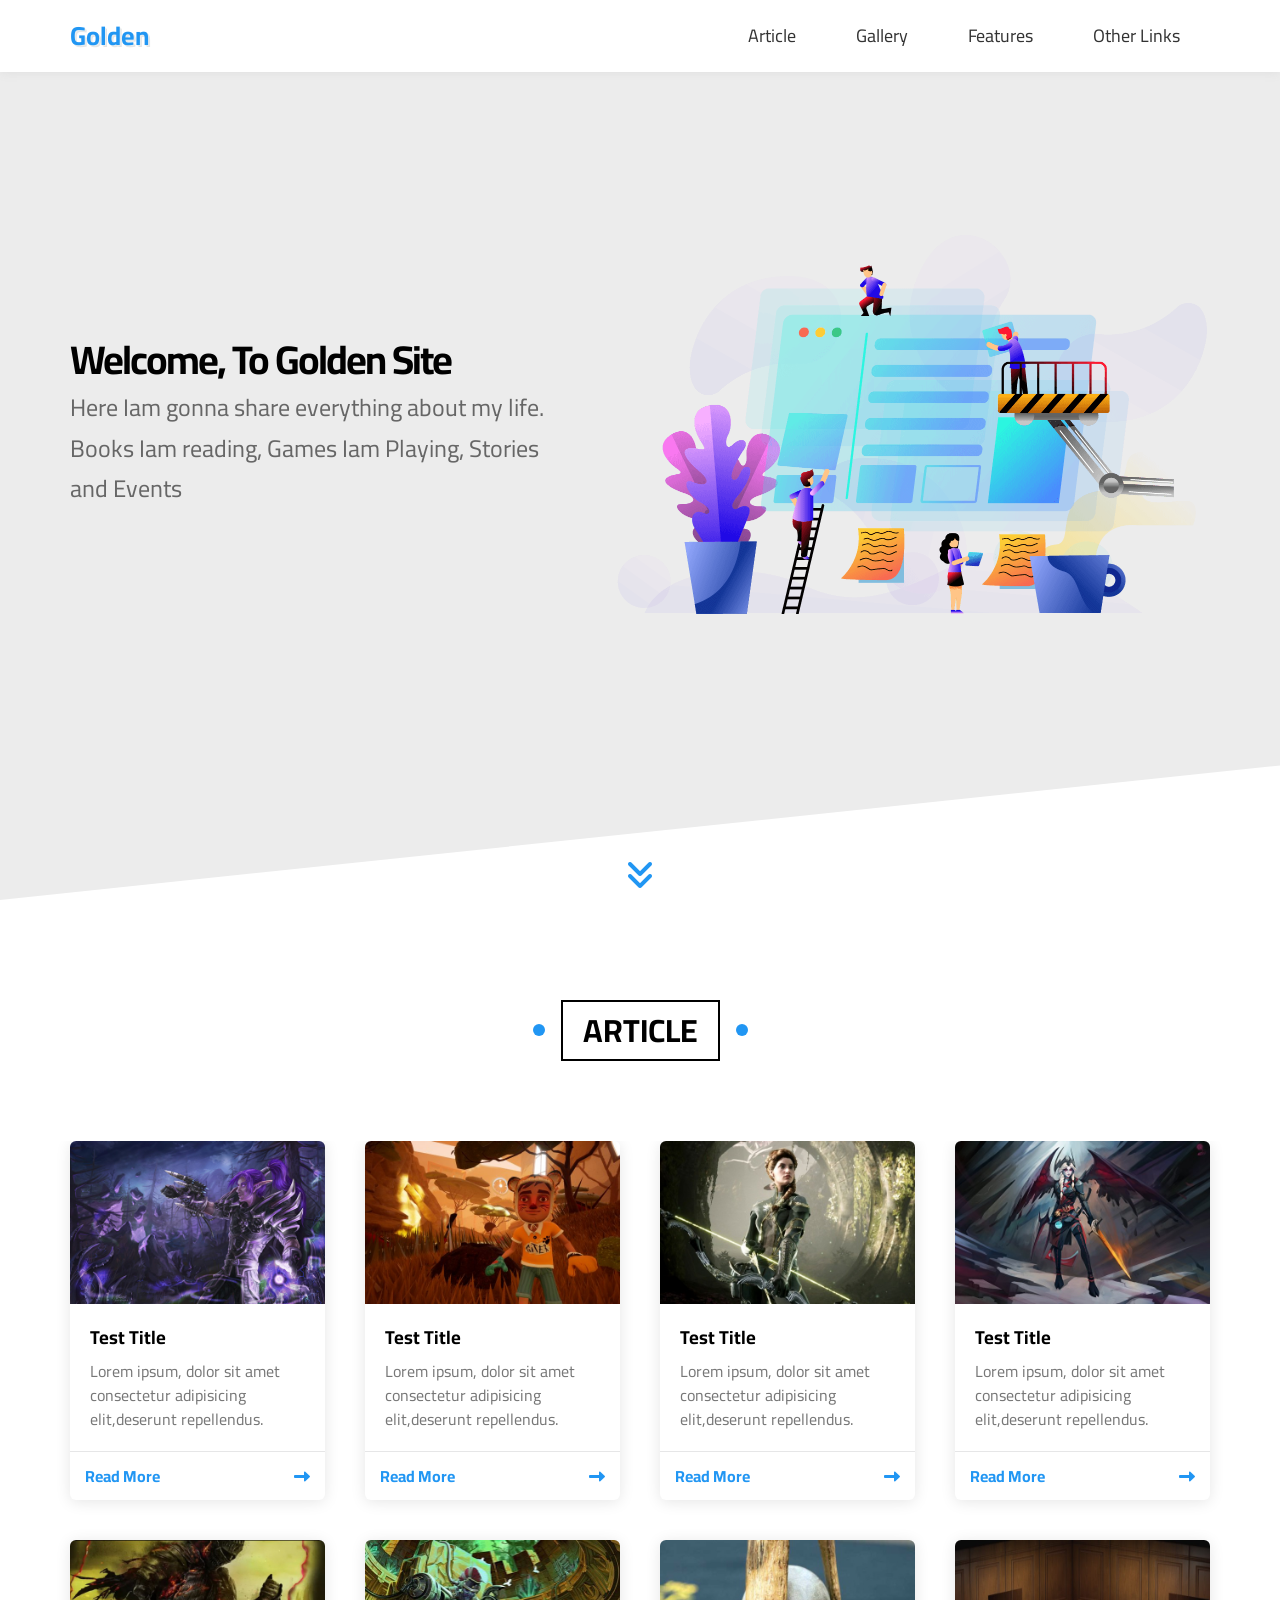
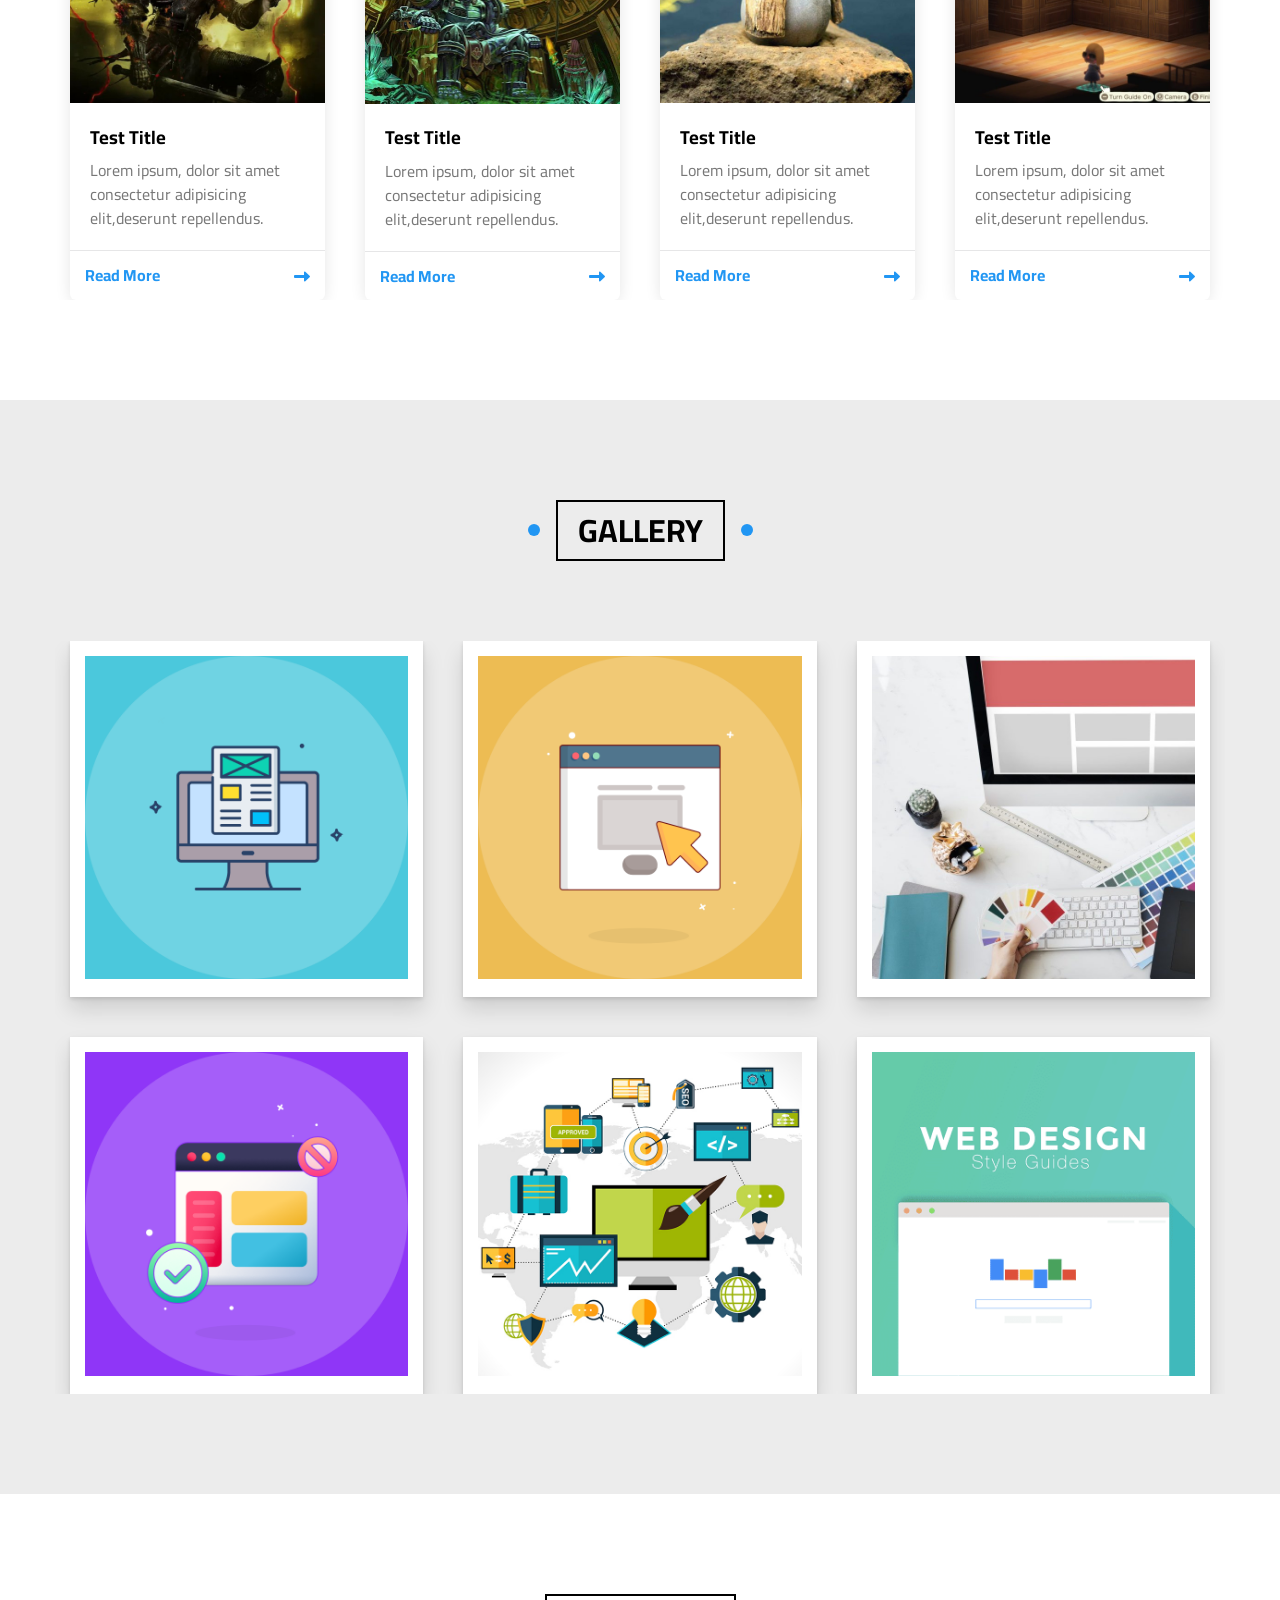
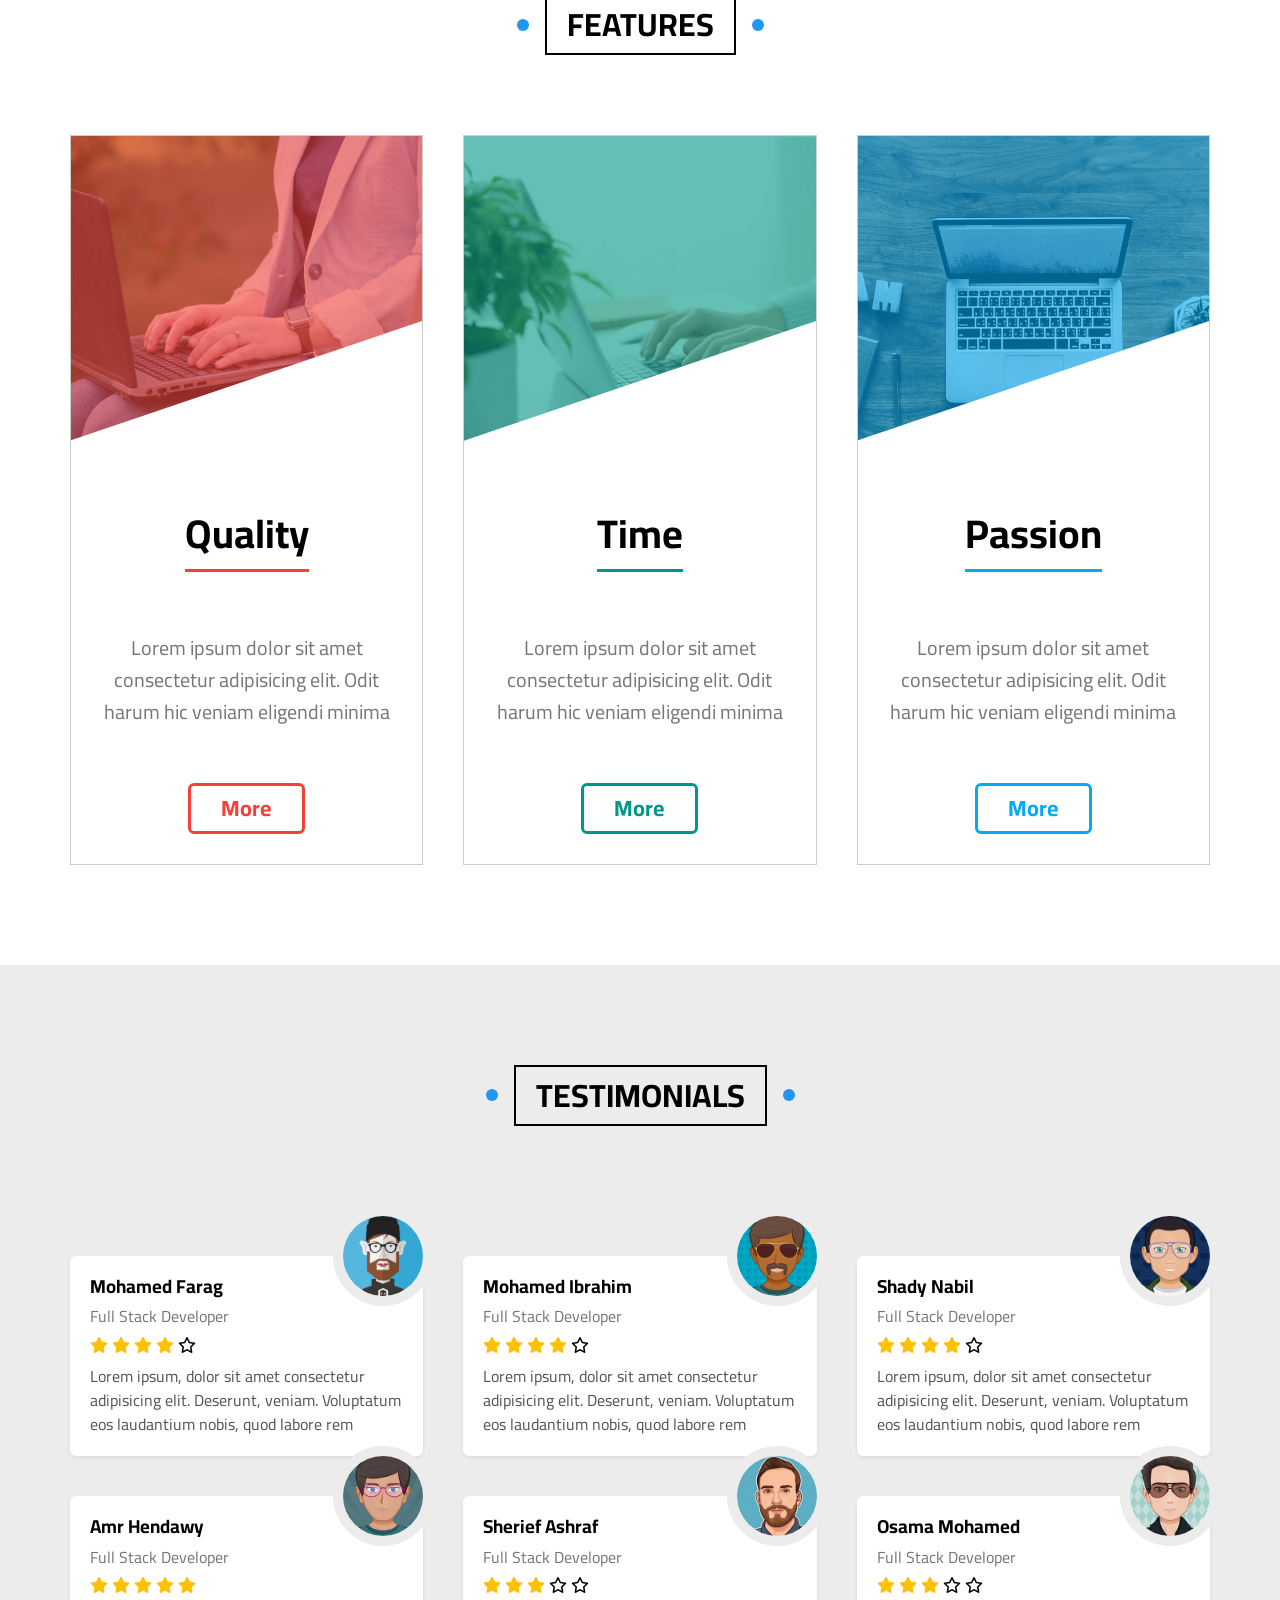
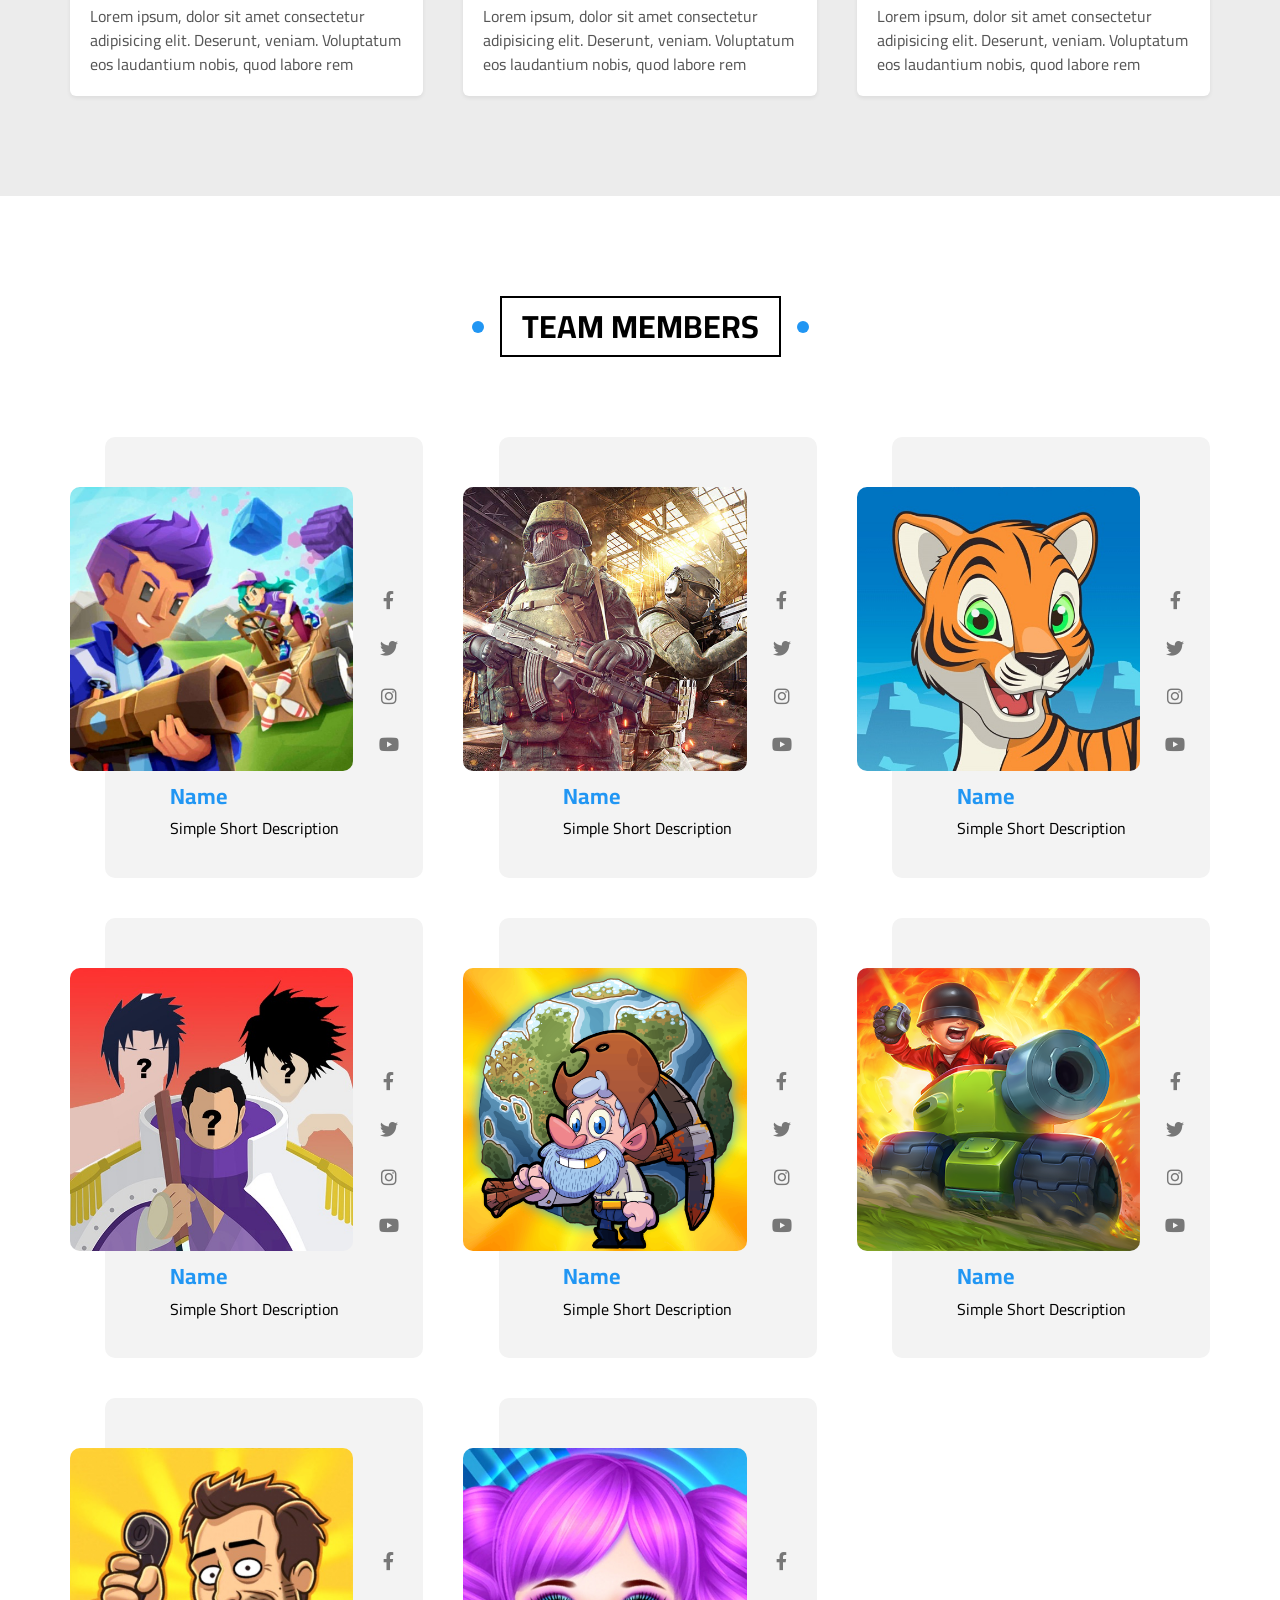
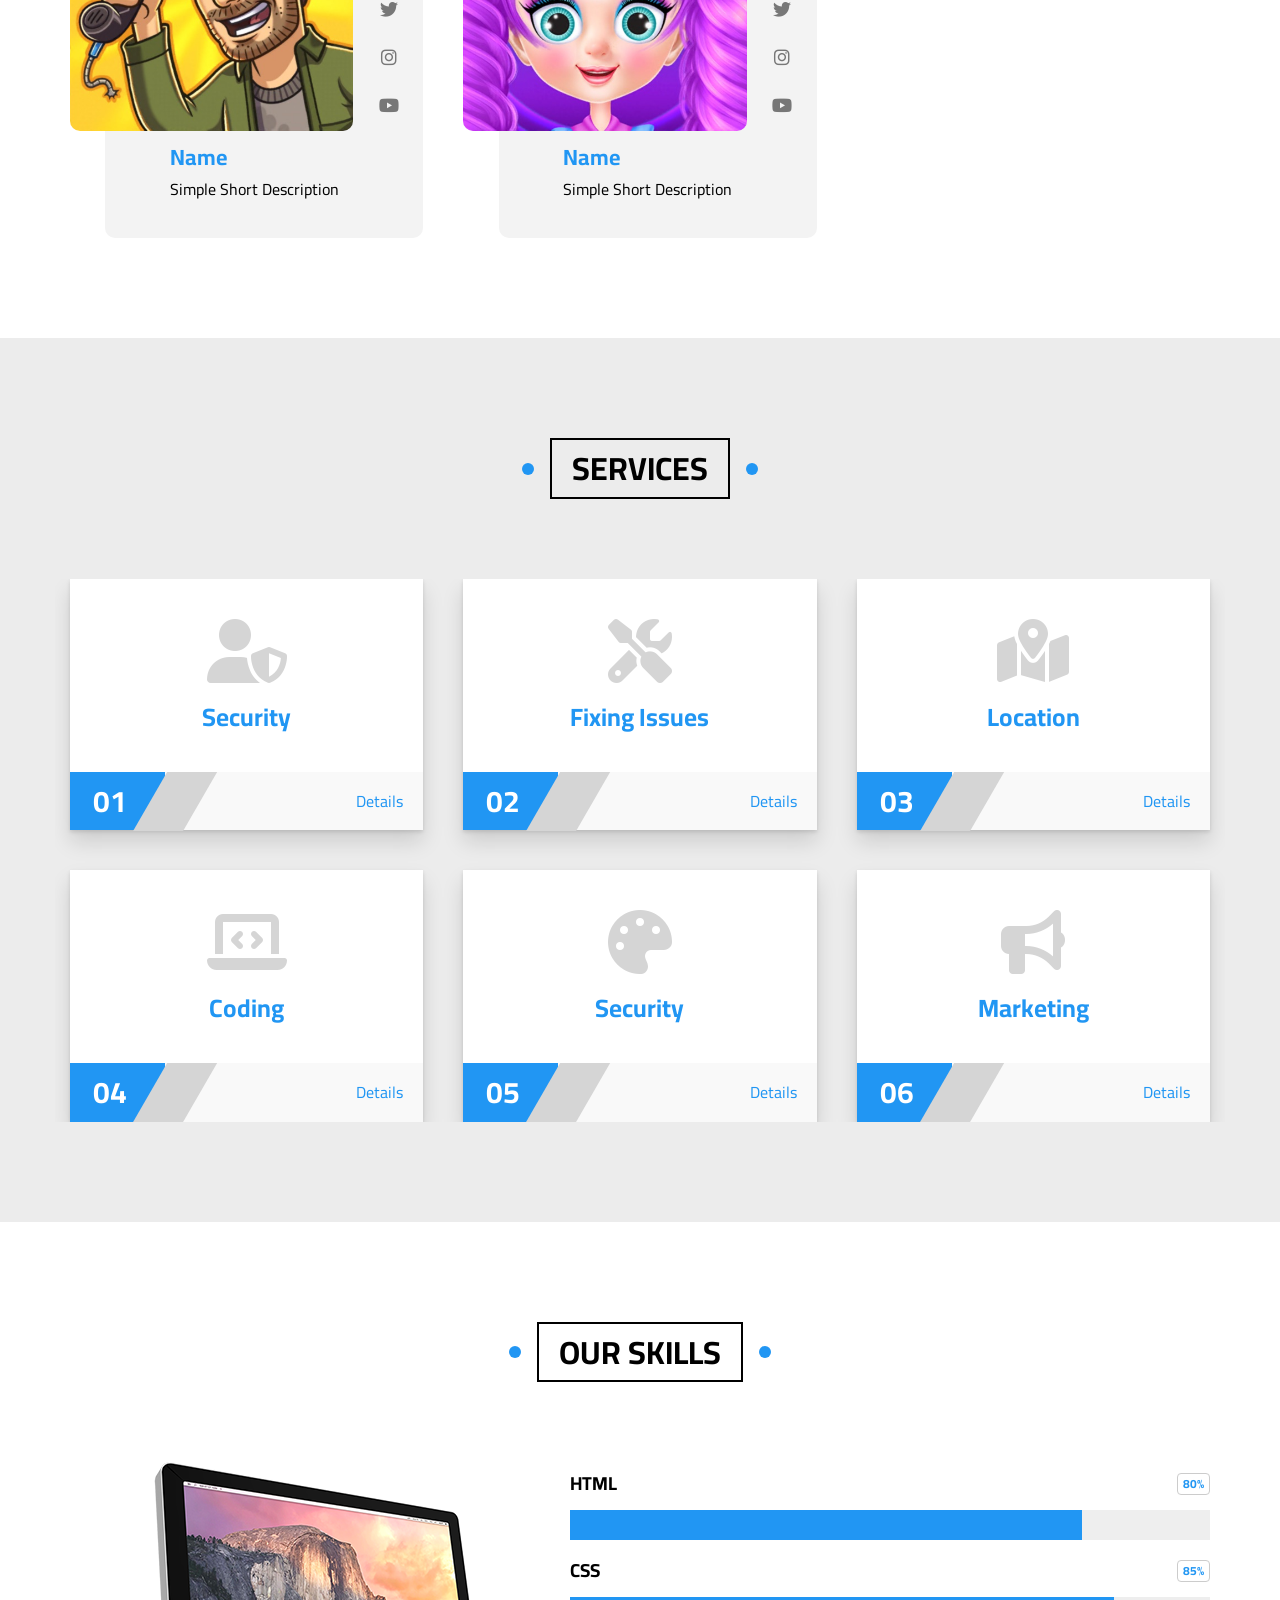
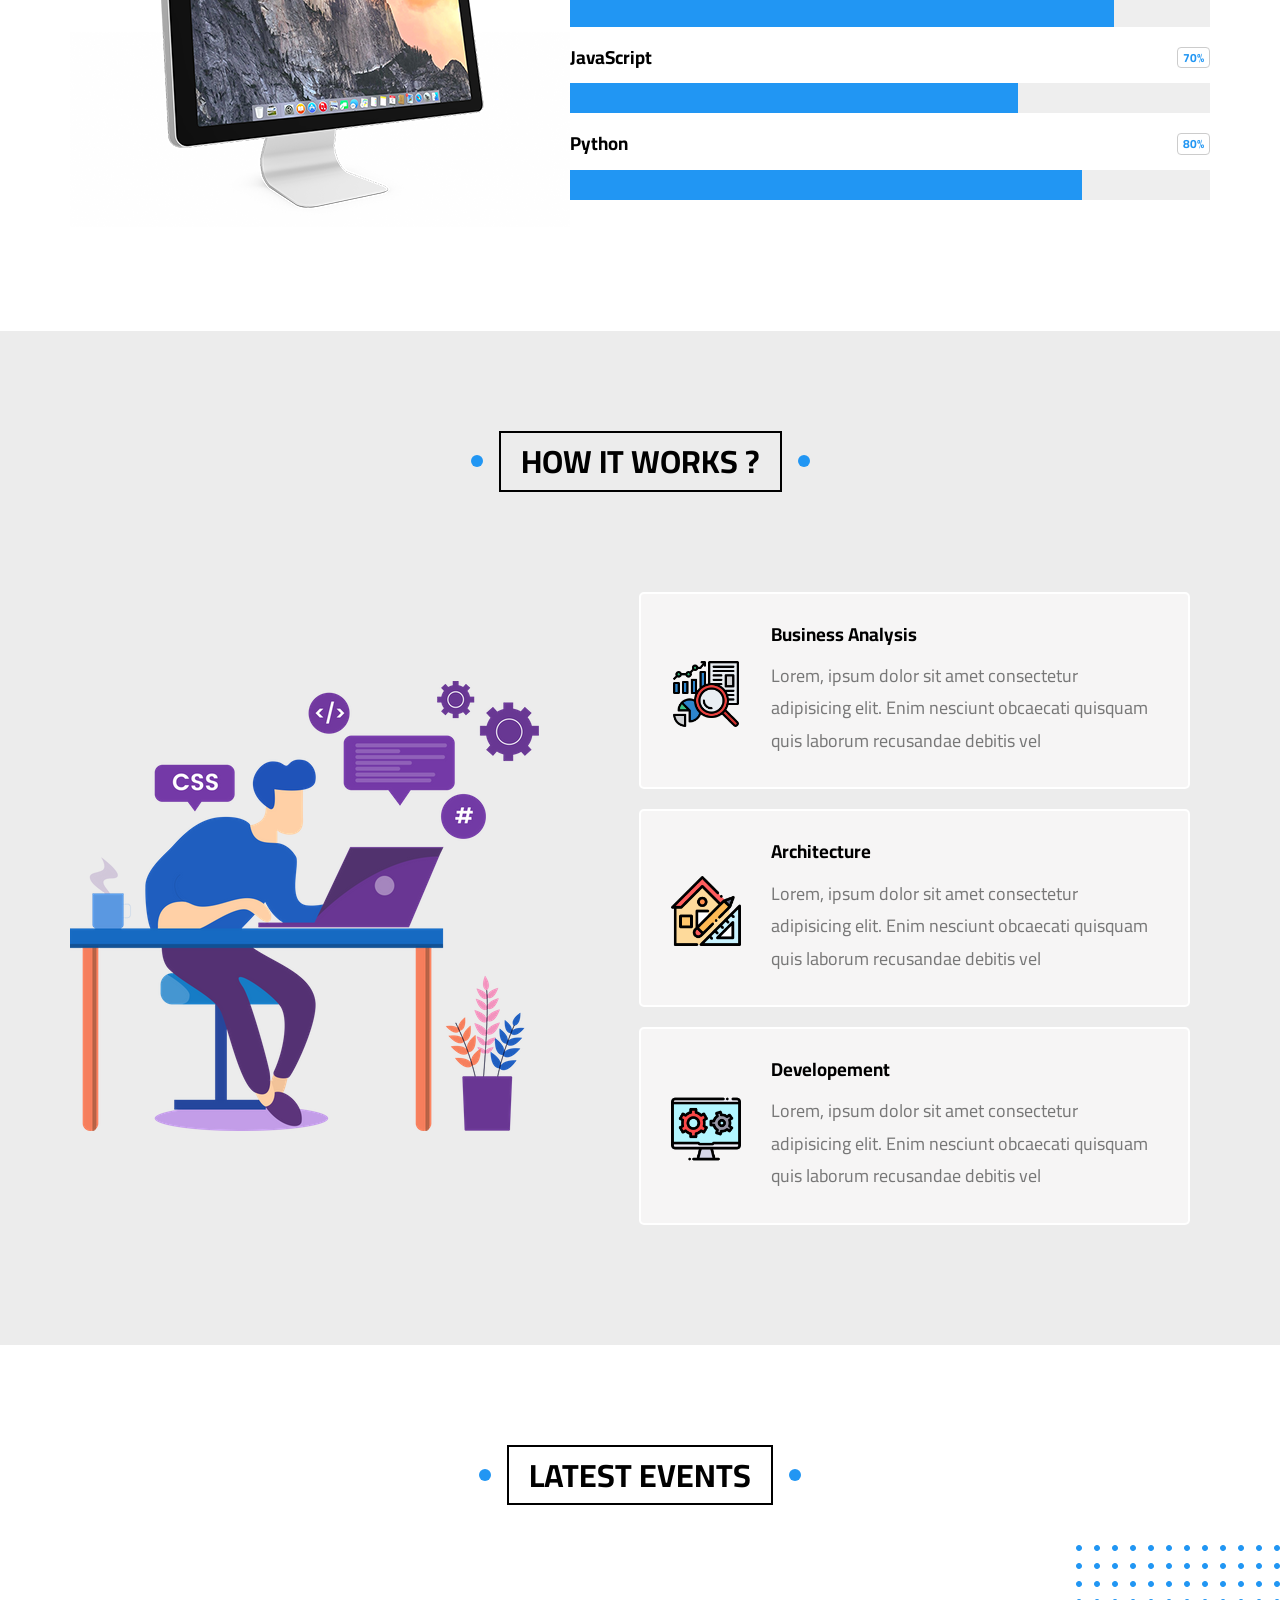
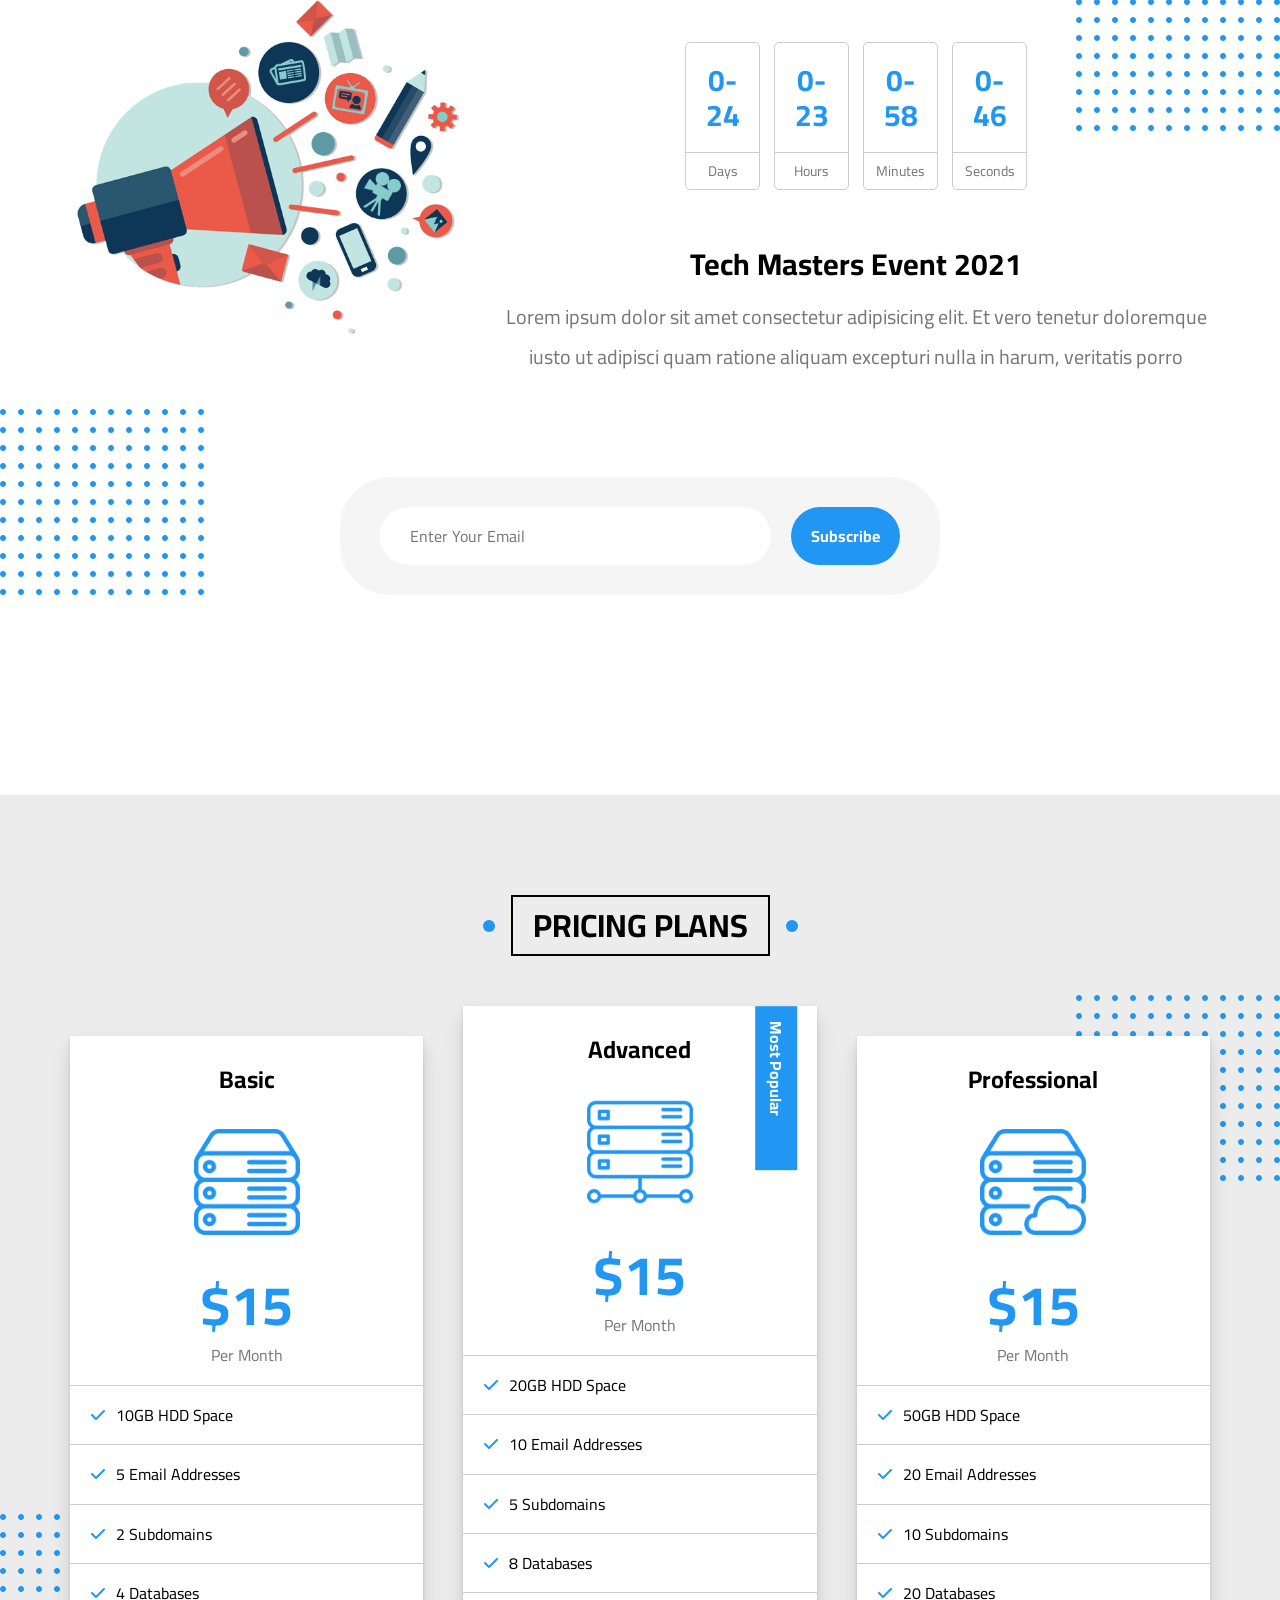
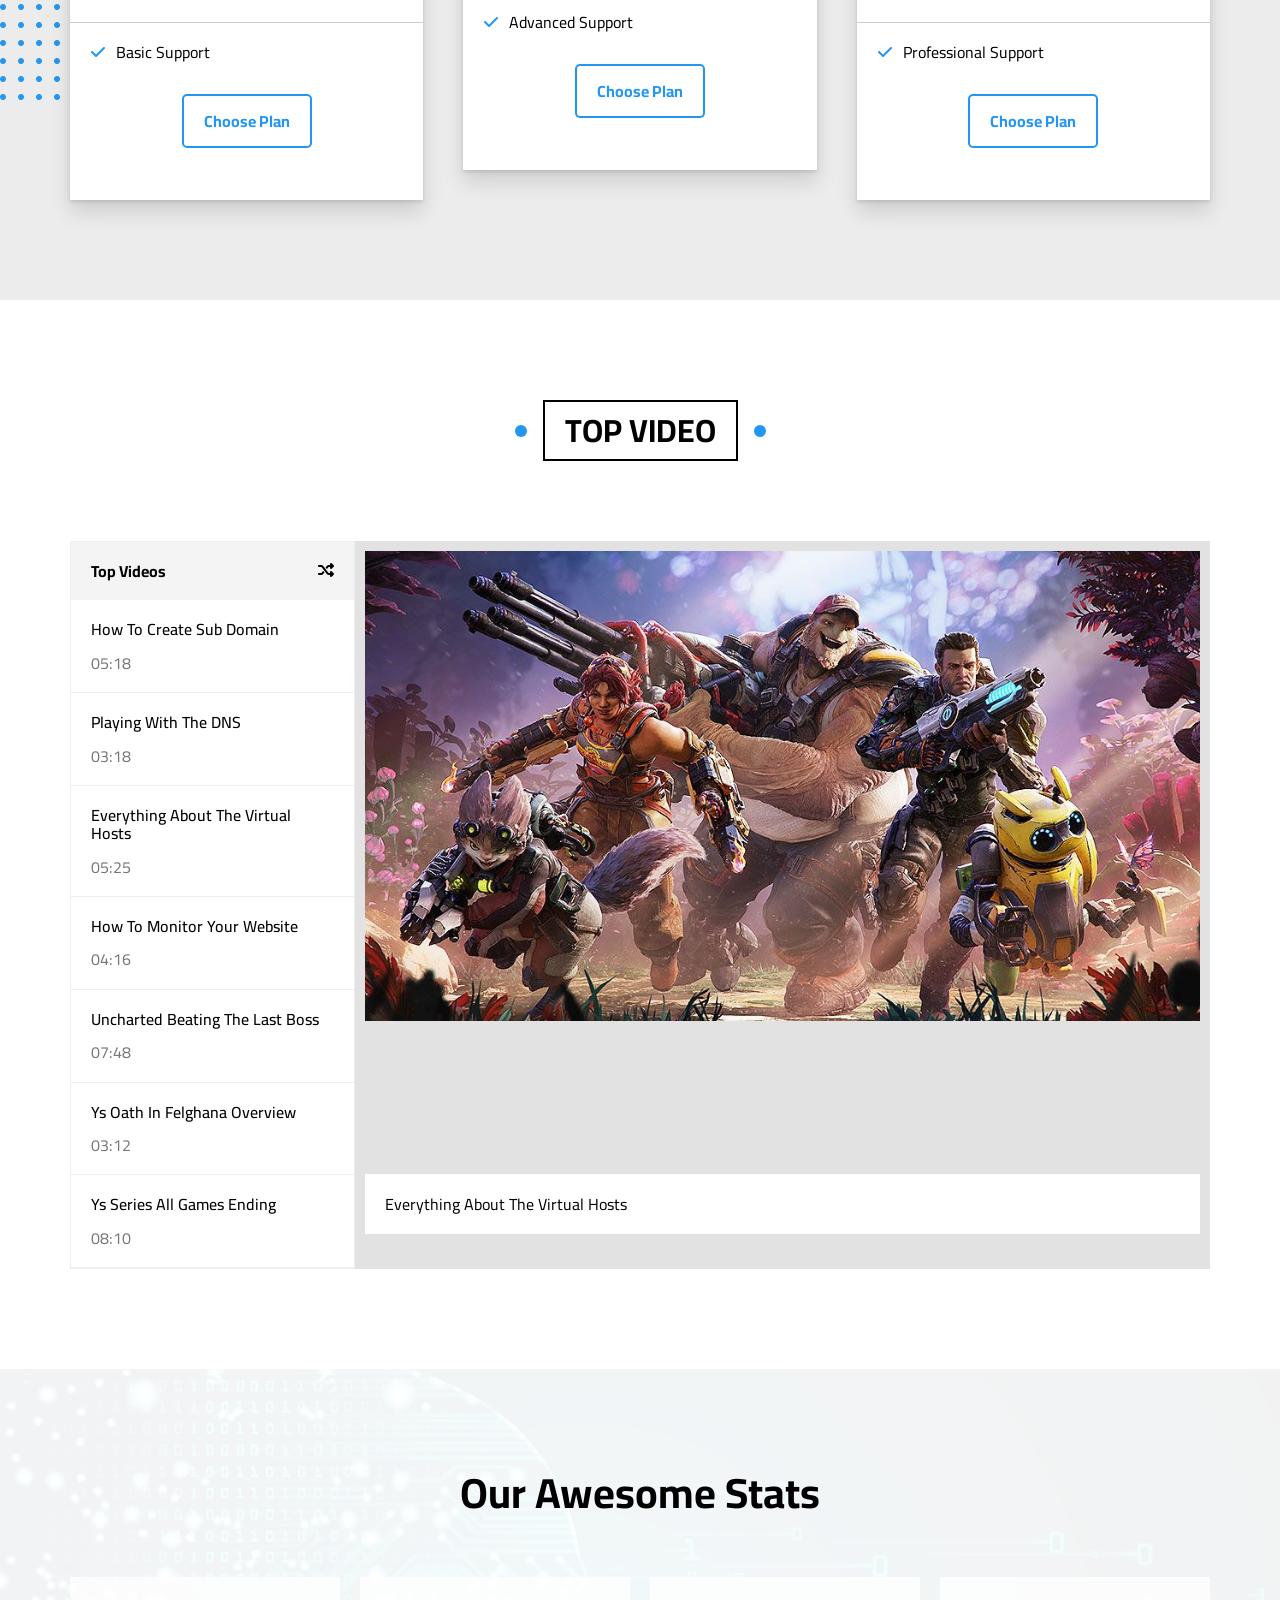
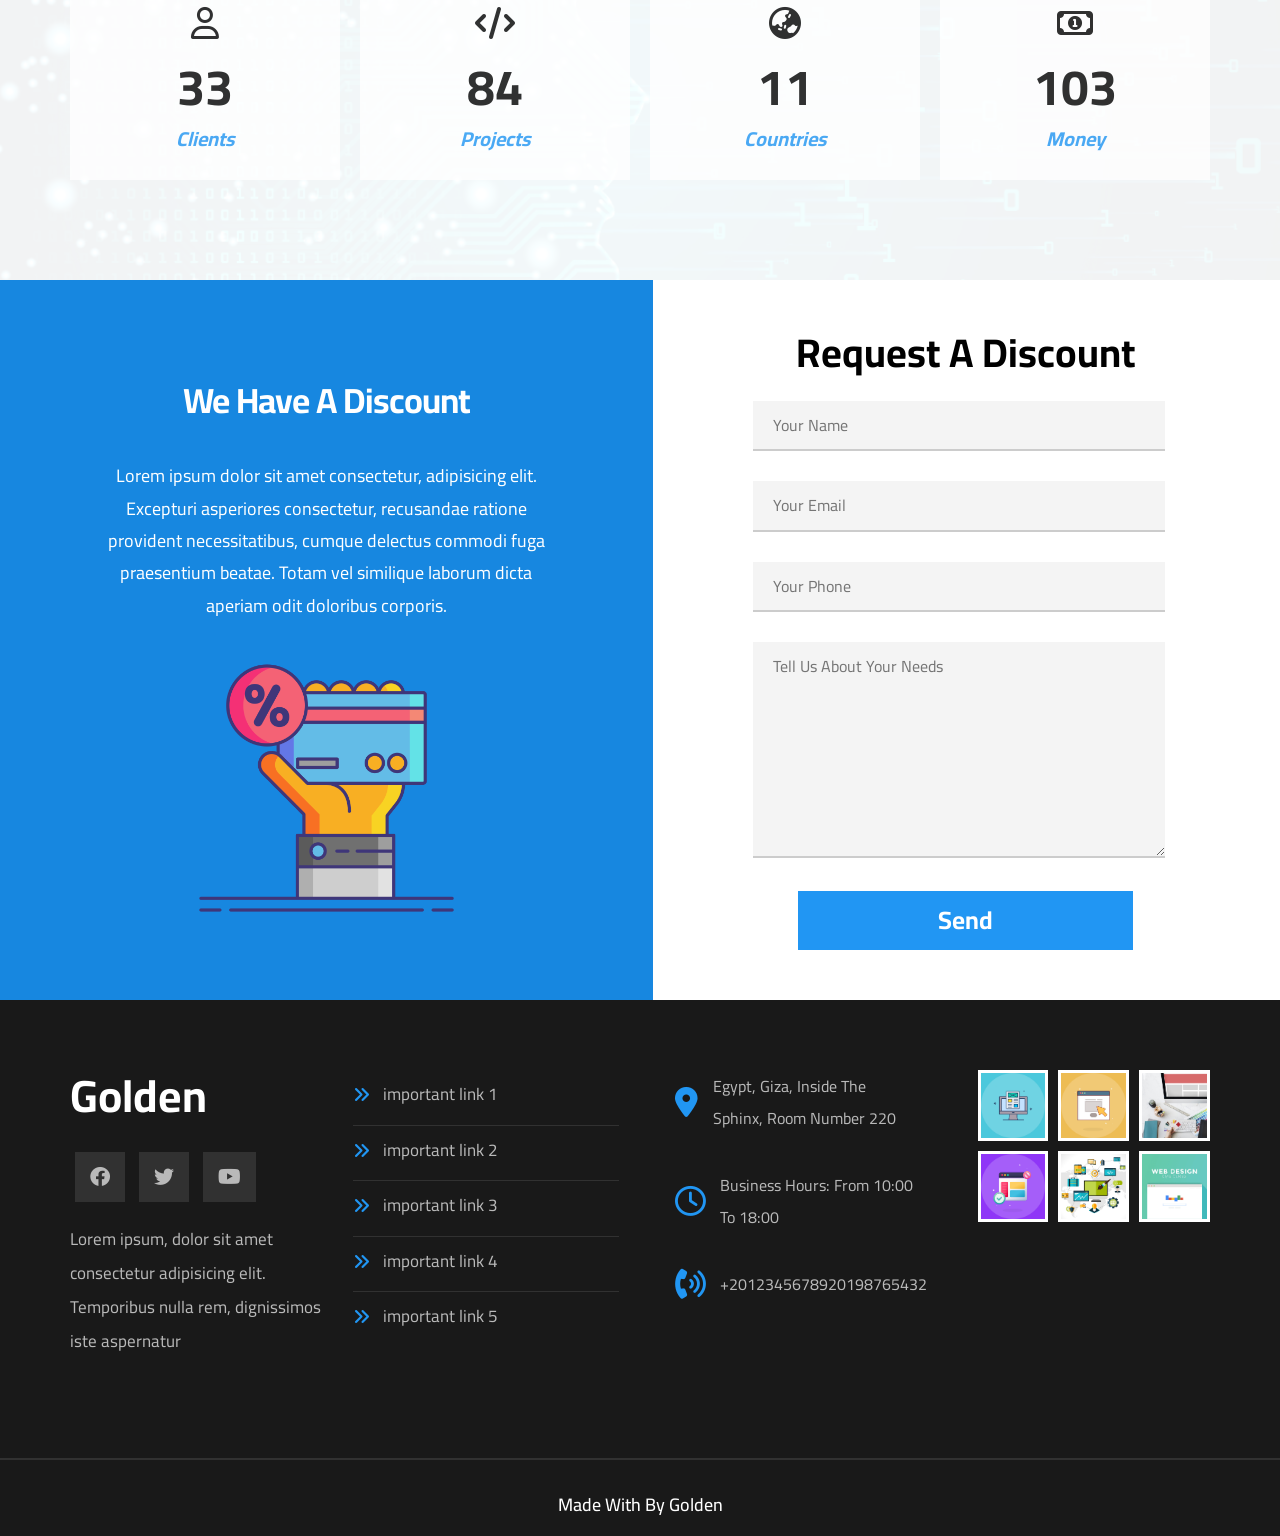
<file: index.html>
<!DOCTYPE html>
<html lang="en">
<head>
    <meta charset="UTF-8">
    <meta http-equiv="X-UA-Compatible" content="IE=edge">
    <meta name="viewport" content="width=device-width, initial-scale=1.0">
    <title>Template 3</title>
    <!--Normalize css File -->
    <link rel="stylesheet" href="css/normalize.css">
    <!--Font Awesome-->
    <link rel="stylesheet" href="css/all.min.css">
    <!--Main File Css-->
    <link rel="stylesheet" href="css/style.css">
    <!--Google Fonts-->
    <link rel="preconnect" href="https://fonts.googleapis.com">
    <link rel="preconnect" href="https://fonts.gstatic.com" crossorigin>
    <link href="https://fonts.googleapis.com/css2?family=Alkalami&family=Cairo:wght@300;400;700&family=Open+Sans:ital,wght@0,300;0,600;1,400&family=Work+Sans:ital,wght@0,300;0,500;0,600;0,700;0,800;1,200&display=swap" rel="stylesheet">
</head>
<body>
    <!--Start Header Section-->
    <div class="header" id="header">
        <div class="container">
            <a class="logo">
                Golden
            </a>
            <ul class="main-nav">
                <li><a href="#article">Article</a></li>
                <li><a href="#gallery">Gallery</a></li>
                <li><a href="#features">Features</a></li>
                <li class="abd"><a href="#other Links">Other Links </a>
                <!--Start Mega-Menu-->
                <div class="mega-menue">
                    <div class="image">
                        <img src="images/megamenu.png" alt="">
                    </div>
                    <ul class="links"> 
                        <li>
                            <a href="#test"> <i class="far fa-comments fa-fw"></i> Testimonials </a>
                        </li>
                        <li>
                            <a href="#members"> <i class="far fa-user fa-fw"></i> Team Members </a>
                        </li>
                        <li>
                            <a href="#services"> <i class="far fa-building fa-fw"></i> Services </a>
                        </li>
                        <li>
                            <a href="#skill"> <i class="far fa-check-circle fa-fw"></i> Our Skills </a>
                        </li>
                        <li>
                            <a href="#how"> <i class="far fa-clipboard fa-fw"></i> How It Works </a>
                        </li>
                    </ul>
                    <ul class="links">
                        <li>
                            <a href="#events"> <i class="far fa-calendar-alt fa-fw"></i> Events </a>
                        </li>
                        <li>
                            <a href="#pricing"> <i class="fas fa-server fa-fw"></i> Pricing Plans </a>
                        </li>
                        <li>
                            <a href="#video"> <i class="far fa-play-circle fa-fw"></i> Top Videos </a>
                        </li>
                        <li>
                            <a href="#stats"> <i class="far fa-chart-bar fa-fw"></i> Stats </a>
                        </li>
                        <li>
                            <a href="#request"> <i class="fas fa-percent fa-fw"></i> Request A Discount </a>
                        </li>
                    </ul>
                </div>
                <!--End Mega-Menu-->
                </li>
            </ul>
        </div>
    </div>
    <!--End Header Section-->
    <!--Start Landing Section-->
    <div class="landing">
        <div class="container">
            <div class="text">
                <h1>Welcome, To Golden Site</h1>
                <p>Here Iam gonna share everything about my life.
                    Books Iam reading, Games Iam Playing,
                    Stories and Events
                </p>
            </div>
            <div class="image">
                <img src="images/landing-image.png" alt="">
            </div>
        </div>
            <a href="#article" class="go-down" >
                <i class="fas fa fa-angle-double-down fa-2x"></i>
            </a>
    </div>
    <!--End Landing Section-->
    <!--Start Article Section-->
    <div class="article" id= "article">
        <h2 class="main-title"> Article </h2>
        <div class="container">
            <!--Box one-->
            <div class="box">
                <img src="images/cat-01.jpg" alt="">
                <div class="content">
                    <h3>Test Title</h3>
                    <p>Lorem ipsum, dolor sit amet consectetur adipisicing elit,deserunt repellendus.</p>
                </div>
                <div class="info">
                    <a href="#">Read More</a>
                    <i class="fas fa-long-arrow-alt-right"></i>
                </div>
            </div>
            <!--Box two-->
            <div class="box">
                <img src="images/cat-02 (1).jpg" alt="">
                <div class="content">
                    <h3>Test Title</h3>
                    <p>Lorem ipsum, dolor sit amet consectetur adipisicing elit,deserunt repellendus.</p>
                </div>
                <div class="info">
                    <a href="#">Read More</a>
                    <i class="fas fa-long-arrow-alt-right"></i>
                </div>
            </div>
            <!--Box three-->
            <div class="box">
                <img src="images/cat-03.jpg" alt="">
                <div class="content">
                    <h3>Test Title</h3>
                    <p>Lorem ipsum, dolor sit amet consectetur adipisicing elit,deserunt repellendus.</p>
                </div>
                <div class="info">
                    <a href="#">Read More</a>
                    <i class="fas fa-long-arrow-alt-right"></i>
                </div>
            </div>
            <!--Box four-->
            <div class="box">
                <img src="images/cat-04.jpg" alt="">
                <div class="content">
                    <h3>Test Title</h3>
                    <p>Lorem ipsum, dolor sit amet consectetur adipisicing elit,deserunt repellendus.</p>
                </div>
                <div class="info">
                    <a href="#">Read More</a>
                    <i class="fas fa-long-arrow-alt-right"></i>
                </div>
            </div>
            <!--Box five-->
            <div class="box">
                <img src="images/cat-05.jpg" alt="">
                <div class="content">
                    <h3>Test Title</h3>
                    <p>Lorem ipsum, dolor sit amet consectetur adipisicing elit,deserunt repellendus.</p>
                </div>
                <div class="info">
                    <a href="#">Read More</a>
                    <i class="fas fa-long-arrow-alt-right"></i>
                </div>
            </div>
            <!--Box sex-->
            <div class="box">
                <img src="images/cat-06.jpg" alt="">
                <div class="content">
                    <h3>Test Title</h3>
                    <p>Lorem ipsum, dolor sit amet consectetur adipisicing elit,deserunt repellendus.</p>
                </div>
                <div class="info">
                    <a href="#">Read More</a>
                    <i class="fas fa-long-arrow-alt-right"></i>
                </div>
            </div>
            <!--Box seven-->
            <div class="box">
                <img src="images/cat-07.jpg" alt="">
                <div class="content">
                    <h3>Test Title</h3>
                    <p>Lorem ipsum, dolor sit amet consectetur adipisicing elit,deserunt repellendus.</p>
                </div>
                <div class="info">
                    <a href="#">Read More</a>
                    <i class="fas fa-long-arrow-alt-right"></i>
                </div>
            </div>
            <!--Box eight-->
            <div class="box">
                <img src="images/cat-08.jpg" alt="">
                <div class="content">
                    <h3>Test Title</h3>
                    <p>Lorem ipsum, dolor sit amet consectetur adipisicing elit,deserunt repellendus.</p>
                </div>
                <div class="info">
                    <a href="#">Read More</a>
                    <i class="fas fa-long-arrow-alt-right"></i>
                </div>
            </div>
        </div>
    </div>
    <!--End Article Section-->
    <!--Satrt Gallery-->
    <div class="gallery" id="gallery">
        <h2 class="main-title"> Gallery </h2>
        <div class="container">
            <!--Box one-->
            <div class="box">
                <div class="image">
                    <img src="images/gallery-01.png" alt="">
                </div>
            </div>
            <!--Box two-->
            <div class="box">
                <div class="image">
                    <img src="images/gallery-02.png" alt="">
                </div>
            </div>
            <!--Box three-->
            <div class="box">
                <div class="image">
                    <img src="images/gallery-03.jpg" alt="">
                </div>
            </div>
            <!--Box four-->
            <div class="box">
                <div class="image">
                    <img src="images/gallery-04.png" alt="">
                </div>
            </div>
            <!--Box five-->
            <div class="box">
                <div class="image">
                    <img src="images/gallery-05.jpg" alt="">
                </div>
            </div>
            <!--Box sex-->
            <div class="box">
                <div class="image">
                    <img src="images/gallery-06.png" alt="">
                </div>
            </div>
        </div>
    </div>
    <!--End Gallery-->
    <!--Start Features-->
    <div class="features" id="features">
        <h2 class="main-title"> Features </h2>
        <div class="container">
            <div class="box quality">
                    <div class="img-holder">
                        <img src="images/features-01.jpg" alt="">
                    </div>
                    <h2>Quality</h2>
                    <p>
                        Lorem ipsum dolor sit amet consectetur adipisicing
                        elit. Odit harum hic veniam eligendi minima
                    </p>
                    <a href="#">More</a>
            </div>
            <div class="box time">
                    <div class="img-holder">
                        <img src="images/features-02.jpg" alt="">
                    </div>
                    <h2>Time</h2>
                    <p>
                        Lorem ipsum dolor sit amet consectetur adipisicing
                        elit. Odit harum hic veniam eligendi minima
                    </p>
                    <a href="#">More</a>
            </div>
            <div class="box passion">
                <div class="img-holder">
                    <img src="images/features-03.jpg" alt="">
                </div>
                <h2>Passion</h2>
                <p>
                    Lorem ipsum dolor sit amet consectetur adipisicing
                    elit. Odit harum hic veniam eligendi minima
                </p>
                <a href="#">More</a>
            </div>
        </div>
    </div>
    <!--End Features-->
    <!--Satrat Testimonials-->
    <div class="testimonials" id="test">
        <h2 class="main-title"> Testimonials </h2>
        <div class="container">
            <!--Box one-->
            <div class="box">
                <img src="images/avatar-01.png" alt="">
                <h3>Mohamed Farag</h3>
                <span class="title">Full Stack Developer</span>
                <div class="rate">
                    <i class="filled fas fa-star"></i>
                    <i class="filled fas fa-star"></i>
                    <i class="filled fas fa-star"></i>
                    <i class="filled fas fa-star"></i>
                    <i class="far fa-star"></i>
                </div>
                <p>
                    Lorem ipsum, dolor sit amet consectetur adipisicing elit. Deserunt, veniam. Voluptatum eos laudantium nobis, 
                    quod labore rem 
                </p>
            </div>
            <!--Box two-->
            <div class="box">
                <img src="images/avatar-02.png" alt="">
                <h3>Mohamed Ibrahim</h3>
                <span class="title">Full Stack Developer</span>
                <div class="rate">
                    <i class="filled fas fa-star"></i>
                    <i class="filled fas fa-star"></i>
                    <i class="filled fas fa-star"></i>
                    <i class="filled fas fa-star"></i>
                    <i class="far fa-star"></i>
                </div>
                <p>
                    Lorem ipsum, dolor sit amet consectetur adipisicing elit. Deserunt, veniam. Voluptatum eos laudantium nobis, 
                    quod labore rem 
                </p>
            </div>
            <!--Box three-->
            <div class="box">
                <img src="images/avatar-03.png" alt="">
                <h3>Shady Nabil</h3>
                <span class="title">Full Stack Developer</span>
                <div class="rate">
                    <i class="filled fas fa-star"></i>
                    <i class="filled fas fa-star"></i>
                    <i class="filled fas fa-star"></i>
                    <i class="filled fas fa-star"></i>
                    <i class="far fa-star"></i>
                </div>
                <p>
                    Lorem ipsum, dolor sit amet consectetur adipisicing elit. Deserunt, veniam. Voluptatum eos laudantium nobis, 
                    quod labore rem 
                </p>
            </div>
            <!--Box four-->
            <div class="box">
                <img src="images/avatar-04.png" alt="">
                <h3>Amr Hendawy</h3>
                <span class="title">Full Stack Developer</span>
                <div class="rate">
                    <i class="filled fas fa-star"></i>
                    <i class="filled fas fa-star"></i>
                    <i class="filled fas fa-star"></i>
                    <i class="filled fas fa-star"></i>
                    <i class="filled fas fa-star"></i>
                </div>
                <p>
                    Lorem ipsum, dolor sit amet consectetur adipisicing elit. Deserunt, veniam. Voluptatum eos laudantium nobis, 
                    quod labore rem 
                </p>
            </div>
            <!--Box five-->
            <div class="box">
                <img src="images/avatar-05.png" alt="">
                <h3>Sherief Ashraf</h3>
                <span class="title">Full Stack Developer</span>
                <div class="rate">
                    <i class="filled fas fa-star"></i>
                    <i class="filled fas fa-star"></i>
                    <i class="filled fas fa-star"></i>
                    <i class="far fa-star"></i>
                    <i class="far fa-star"></i>
                </div>
                <p>
                    Lorem ipsum, dolor sit amet consectetur adipisicing elit. Deserunt, veniam. Voluptatum eos laudantium nobis, 
                    quod labore rem 
                </p>
            </div>
            <!--Box sex-->
            <div class="box">
                <img src="images/avatar-06.png" alt="">
                <h3>Osama Mohamed</h3>
                <span class="title">Full Stack Developer</span>
                <div class="rate">
                    <i class="filled fas fa-star"></i>
                    <i class="filled fas fa-star"></i>
                    <i class="filled fas fa-star"></i>
                    <i class="far fa-star"></i>
                    <i class="far fa-star"></i>
                </div>
                <p>
                    Lorem ipsum, dolor sit amet consectetur adipisicing elit. Deserunt, veniam. Voluptatum eos laudantium nobis, 
                    quod labore rem 
                </p>
            </div>
        </div>
    </div>
    <!--Start Members Team-->
    <div class="team">
        <h2 class="main-title"> TEAM MEMBERS </h2>
        <div class="container">
            <!--Box 1-->
            <div class="box">
                <div class="data">
                    <div class="pho">
                        <img src="images/team-01.jpg" alt="">
                    </div>
                <div class="link">
                    <i class="fab fa-facebook-f"></i>
                    <i class="fab fa-twitter"></i>
                    <i class="fab fa-instagram"></i>
                    <i class="fab fa-youtube"></i>
                </div>
                <div class="text">
                    <h3>Name</h3>
                    <p>Simple Short Description</p>
                </div>
                </div>
            </div>
            <!--Box 2-->
            <div class="box">
                <div class="data">
                    <div class="pho">
                        <img src="images/team-02.jpg" alt="">
                    </div>
                <div class="link">
                    <i class="fab fa-facebook-f"></i>
                    <i class="fab fa-twitter"></i>
                    <i class="fab fa-instagram"></i>
                    <i class="fab fa-youtube"></i>
                </div>
                <div class="text">
                    <h3>Name</h3>
                    <p>Simple Short Description</p>
                </div>
                </div>
            </div>
            <!--Box 3-->
            <div class="box">
                <div class="data">
                    <div class="pho">
                        <img src="images/team-03.jpg" alt="">
                    </div>
                <div class="link">
                    <i class="fab fa-facebook-f"></i>
                    <i class="fab fa-twitter"></i>
                    <i class="fab fa-instagram"></i>
                    <i class="fab fa-youtube"></i>
                </div>
                <div class="text">
                    <h3>Name</h3>
                    <p>Simple Short Description</p>
                </div>
                </div>
            </div>
            <!--Box 4-->
            <div class="box">
                <div class="data">
                    <div class="pho">
                        <img src="images/team-04.jpg" alt="">
                    </div>
                <div class="link">
                    <i class="fab fa-facebook-f"></i>
                    <i class="fab fa-twitter"></i>
                    <i class="fab fa-instagram"></i>
                    <i class="fab fa-youtube"></i>
                </div>
                <div class="text">
                    <h3>Name</h3>
                    <p>Simple Short Description</p>
                </div>
                </div>
            </div>
            <!--Box 5-->
            <div class="box">
                <div class="data">
                    <div class="pho">
                        <img src="images/team-05.png" alt="">
                    </div>
                <div class="link">
                    <i class="fab fa-facebook-f"></i>
                    <i class="fab fa-twitter"></i>
                    <i class="fab fa-instagram"></i>
                    <i class="fab fa-youtube"></i>
                </div>
                <div class="text">
                    <h3>Name</h3>
                    <p>Simple Short Description</p>
                </div>
                </div>
            </div>
            <!--Box 6-->
            <div class="box">
                <div class="data">
                    <div class="pho">
                        <img src="images/team-06.png" alt="">
                    </div>
                <div class="link">
                    <i class="fab fa-facebook-f"></i>
                    <i class="fab fa-twitter"></i>
                    <i class="fab fa-instagram"></i>
                    <i class="fab fa-youtube"></i>
                </div>
                <div class="text">
                    <h3>Name</h3>
                    <p>Simple Short Description</p>
                </div>
                </div>
            </div>
            <!--Box 7-->
            <div class="box">
                <div class="data">
                    <div class="pho">
                        <img src="images/team-07.jpg" alt="">
                    </div>
                <div class="link">
                    <i class="fab fa-facebook-f"></i>
                    <i class="fab fa-twitter"></i>
                    <i class="fab fa-instagram"></i>
                    <i class="fab fa-youtube"></i>
                </div>
                <div class="text">
                    <h3>Name</h3>
                    <p>Simple Short Description</p>
                </div>
                </div>
            </div>
            <!--Box 8-->
            <div class="box">
                <div class="data">
                    <div class="pho">
                        <img src="images/team-08.jpg" alt="">
                    </div>
                    <div class="link">
                        <i class="fab fa-facebook-f"></i>
                        <i class="fab fa-twitter"></i>
                        <i class="fab fa-instagram"></i>
                        <i class="fab fa-youtube"></i>
                    </div>
                    <div class="text">
                        <h3>Name</h3>
                        <p>Simple Short Description</p>
                    </div>
                </div>
            </div>
        </div>
    </div>
    <!--End Members Team-->
    <!--End Testimonials-->
    <!--Start Services-->
    <div class="services" id="services">
        <h2 class="main-title"> Services </h2>
        <div class="container">
            <!--Box one-->
            <div class="box">
                <i class="fas fa-user-shield fa-4x"></i>
                <h3>Security</h3>
                <div class="info">
                    <a href="#">Details</a>
                </div>
            </div>
            <!--Box two-->
            <div class="box">
                <i class="fas fa-tools fa-4x"></i>
                <h3>Fixing Issues</h3>
                <div class="info">
                    <a href="#">Details</a>
                </div>
            </div>
            <!--Box three-->
            <div class="box">
                <i class="fas fa-map-marked-alt fa-4x"></i>
                <h3>Location</h3>
                <div class="info">
                    <a href="#">Details</a>
                </div>
            </div>
            <!--Box four-->
            <div class="box">
                <i class="fas fa-laptop-code fa-4x"></i>
                <h3>Coding</h3>
                <div class="info">
                    <a href="#">Details</a>
                </div>
            </div>
            <!--Box five-->
            <div class="box">
                <i class="fas fa-palette fa-4x"></i>
                <h3>Security</h3>
                <div class="info">
                    <a href="#">Details</a>
                </div>
            </div>
            <!--Box sex-->
            <div class="box">
                <i class="fas fa-bullhorn fa-4x"></i>
                <h3>Marketing</h3>
                <div class="info">
                    <a href="#">Details</a>
                </div>
            </div>
        </div>
    </div>
    <!--End Services-->
    <!--Start Skills -->
    <div class="our-skills" id="skill">
        <h2 class="main-title"> Our Skills </h2>
        <div class="container">
            <div class="image">
                <img src="images/skills.png" alt="">
            </div>
            <div class="skills">
                <!--One-->
                <div class="skill">
                        <h3> HTML  <span  class="num">80%</span> </h3>
                        <div class="the-progres">
                            <span style ="width:80%"> </span>  
                        </div>
                </div>
                <!--two-->
                <div class="skill">
                    <h3> CSS  <span  class="num">85%</span> </h3>
                    <div class="the-progres">
                        <span style ="width:85%;"> </span>  
                    </div>
                </div>
                <!--three-->
                <div class="skill">
                    <h3> JavaScript  <span  class="num">70%</span> </h3>
                    <div class="the-progres">
                        <span style ="width:70%;"> </span>  
                    </div>
                </div>
                <!--four-->
                <div class="skill">
                    <h3> Python  <span class="num">80%</span> </h3>
                    <div class="the-progres">
                        <span style ="width:80%;"> </span>  
                    </div>
                </div>
            </div>
        </div>
    </div>
    <!--End Skills -->
    <!--Start How It Work-->
    <div class="how" id="how">
        <h2 class="main-title"> How It Works ? </h2>
        <div class="container">
            <div class="imag">
                <img src="images/work-steps.png" alt="">
            </div>
            <div class="boxs">
                <!--Box One-->
                <div class="box">
                    <img src="images/work-steps-1.png" alt="">
                    <div class="text">
                        <h3>Business Analysis</h3>
                        <p>Lorem, ipsum dolor sit amet consectetur adipisicing elit.
                            Enim nesciunt obcaecati quisquam quis laborum recusandae debitis vel
                        </p>
                    </div>
                </div>
                <!--Box two-->
                <div class="box">
                        <img src="images/work-steps-2.png" alt="">
                        <div class="text">
                        <h3>Architecture</h3>
                        <p>Lorem, ipsum dolor sit amet consectetur adipisicing elit.
                            Enim nesciunt obcaecati quisquam quis laborum recusandae debitis vel
                        </p>
                    </div>
                </div>
                <!--Box three-->
                <div class="box">
                    <img src="images/work-steps-3.png" alt="">
                    <div class="text">
                        <h3>Developement</h3>
                        <p>Lorem, ipsum dolor sit amet consectetur adipisicing elit.
                            Enim nesciunt obcaecati quisquam quis laborum recusandae debitis vel
                        </p>
                    </div>
                </div>
            </div>
        </div>
    </div>
    <!--End How It Work-->

    <!--Start Events Section-->
    <div class="events" id="events">
        <div class="dots dots-down"></div>
        <div class="dots dots-up"></div>
        <h2 class="main-title"> Latest Events</h2>
        <div class="container">
            <div class="ph">
                <img src="images/events.png" alt="">
            </div>
            <div class="counter">
                <div class="add">
                    <div class="con">
                        <h3>0-<br>24</h3> 
                        <p>Days</p>
                    </div>
                    <div class="con">
                        <h3>0-<br>23</h3>
                        <p>Hours</p>
                    </div>
                    <div class="con">
                        <h3>0-<br>58</h3>
                        <p>Minutes</p>
                    </div>
                    <div class="con">
                        <h3>0-<br>46</h3>
                        <p>Seconds</p>
                    </div>
                </div>
                <div class="text">
                    <h3>Tech Masters Event 2021</h3>
                    <p>
                        Lorem ipsum dolor sit amet consectetur adipisicing elit. Et vero tenetur doloremque iusto
                        ut adipisci quam ratione aliquam excepturi nulla in harum, veritatis porro
                    </p>
                </div>
            </div>
        </div>
        <div class="form">
            <input type="text"placeholder="Enter Your Email"> 
            <a href="#">Subscribe</a>
        </div>
    </div>
    <!--End Events Section-->

    <!--Start PRICING Section-->
    <div class="pricing" id="pricing">
        <div class="dots dots-down"></div>
        <div class="dots dots-up"></div>
        <h2 class="main-title"> PRICING PLANS</h2>
        <div class="container">
            <!--Card 1-->
            <div class="card">
                <h2>Basic</h2>
                <img src="images/hosting-basic.png" alt="">
                <h3>$15</h3>
                <p>Per Month</p>
                <ul class="list"> 
                    <li>10GB HDD Space</li> 
                    <li>5 Email Addresses</li>
                    <li>2 Subdomains</li>
                    <li>4 Databases</li>
                    <li>Basic Support</li>
                </ul>
                <a href="#">Choose Plan</a>
            </div>
            <!--Card 2-->
            <div class="card active">
                <h2>Advanced</h2>
                <img src="images/hosting-advanced.png" alt="">
                <h3>$15</h3>
                <p>Per Month</p>
                <ul class="list">
                    <li>20GB HDD Space</li>
                    <li>10 Email Addresses</li>
                    <li>5 Subdomains</li>
                    <li>8 Databases</li>
                    <li>Advanced Support</li>
                </ul>
                <a href="#">Choose Plan</a>
            </div>
            <!--Card 3-->
            <div class="card">
                <h2>Professional</h2>
                <img src="images/hosting-professional.png">
                <h3>$15</h3>
                <p>Per Month</p>
                <ul class="list">
                    <li>50GB HDD Space</li>
                    <li>20 Email Addresses</li>
                    <li>10 Subdomains</li>
                    <li>20 Databases</li>
                    <li>Professional Support</li>
                </ul>
                <a href="#">Choose Plan</a>
            </div>
        </div>
    </div>
    <!--End PRICING Section-->

    <!-- Start Top Video -->
    <div class="top-video" id="video">
        <h2 class="main-title"> Top Video </h2>
        <div class="container">
            <section class="one">
                <div class="intro">
                    <h2>Top Videos</h2> 
                    <i class="fas fa-random"></i>
                </div>
                <div class="main">
                    <p>How To Create Sub Domain</p>
                    <p>05:18</p>
                </div>
                <div class="main">
                    <p>Playing With The DNS</p>
                    <p>03:18</p>
                </div>
                <div class="main">
                    <p>Everything About The Virtual Hosts</p>
                    <p>05:25</p>
                </div>
                <div class="main">
                    <p>How To Monitor Your Website</p>
                    <p>04:16</p>
                </div>
                <div class="main">
                    <p>Uncharted Beating The Last Boss</p>
                    <p>07:48</p>
                </div>
                <div class="main">
                    <p>Ys Oath In Felghana Overview</p>
                    <p>03:12</p>
                </div>
                <div class="main">
                    <p>Ys Series All Games Ending</p>
                    <p>08:10</p>
                </div>
            </section>
            <section>
                <div class="imggg">
                    <img src="images/video-preview.jpg" alt="">
                    <input type="text" value="Everything About The Virtual Hosts" disabled>
                </div>
            </section>
        </div>
    </div>
    <!--End Top Video -->
    <!--Start Stats -->
    <div class="stats" id="stats">
        <div class="header2">
            <h2>Our Awesome Stats</h2>
        </div>
        <div class="container">
            <div class="box">
                <i class ="far fa-user fa-2x fa-fw"></i>
                <h3 data-goal = "150">0</h3>
                <p>Clients</p>
            </div>
            <div class="box">
                <i class ="fas fa-code fa-2x fa-fw"></i>
                <h3 data-goal = "350">0</h3>
                <p>Projects</p>
            </div>
            <div class="box">
                <i class="fas fa-globe-asia fa-2x fa-fw"></i>
                <h3 data-goal = "50">0</h3>
                <p>Countries</p>
            </div>
            <div class="box">
                <i class="far fa-money-bill-alt fa-2x fa-fw"></i>
                <h3 data-goal = "500">0</h3>
                <p>Money</p>
            </div>
        </div>
    </div>
    <!--End Stats -->
    <!--Start Request-->
    <div class="before-finale" id="request">
        <section class="discount">
            <div class="text">
                <h3>We Have A Discount</h3>
                <p>
                    Lorem ipsum dolor sit amet consectetur, adipisicing elit. Excepturi asperiores consectetur,
                    recusandae ratione provident necessitatibus, cumque delectus commodi fuga praesentium beatae.
                    Totam vel similique laborum dicta aperiam odit doloribus corporis.
                </p>
            </div>
            <div class="ima">
                <img src="images/discount.png" alt="">
            </div>
        </section>
        <section class="request">
            <h3>Request A Discount</h3>
            <form>
                <input type="text" placeholder="Your Name"> <br>
                <input type="text" placeholder="Your Email"> <br>
                <input type="text" placeholder="Your Phone"> <br>
                <textarea name="" id="" cols="30" rows="10" placeholder="Tell Us About Your Needs"></textarea><br>
                <button>Send</button>
            </form>
        </section>
    </div>
    <!--End Request-->
    <!--Start Footer-->
    <footer>
        <div class="container">
            <!--Box 1 -->
            <div class="box one">
                <h2>Golden</h2>
                <div class="links">
                    <i class ="fab fa-facebook "></i>
                    <i class ="fab fa-twitter"></i>
                    <i class ="fab fa-youtube"></i>
                </div>
                <div class="text">
                    <p>
                        Lorem ipsum, dolor sit amet
                        consectetur adipisicing elit.
                        Temporibus nulla rem,
                        dignissimos iste aspernatur
                    </p>
                </div>
            </div>
            <!--Box 2 -->
            <div class="box two">
                <div class="link">
                    <a href="#">important link 1</a>  <hr>
                    <a href="#">important link 2</a> <hr>
                    <a href="#">important link 3</a> <hr>
                    <a href="#">important link 4</a> <hr>
                    <a href="#">important link 5</a>
                </div>
            </div>
            <!--Box 3 -->
            <div class="box three">
                <div class="text">
                    <i class="fas fa-map-marker-alt fa-fw"></i>
                    <p>Egypt, Giza, Inside The Sphinx, Room Number 220</p>
                </div>
                <div class="text">
                    <i class="far fa-clock fa-fw"> </i>
                    <p>Business Hours: From 10:00 To 18:00</p>
                </div>
                <div class="text">
                    <i class="fas fa-phone-volume fa-fw"></i>
                    <p>+20123456789</p>
                    <p>20198765432</p>
                </div>
            </div>
            <!--Box 4-->
            <div class="box four">
                <div class="gary">
                    <img src="images/gallery-01.png" alt="">
                    <img src="images/gallery-02.png" alt="">
                    <img src="images/gallery-03.jpg" alt="">
                    <img src="images/gallery-04.png" alt="">
                    <img src="images/gallery-05.jpg" alt="">
                    <img src="images/gallery-06.png" alt="" >
                </div>
            </div>
        </div>
        <div class="finaleee">
            <hr>
            <p>Made With By Golden </p>
        </div>
    </footer>
    <!--End Footer-->
    <script src="js/script.js"></script>
</body>
</html>
</file>
<file: css/style.css>
/* Start Global Rules */ 
:root {
    --main-color : #2196f3;
    --main-color-alt:#1787e0;
    --main-transition : 0.3s;
    --padding-top : 100px;
    --padiing-bottom: 100px;
    --background-color : #ececec;
}
* {
    box-sizing: border-box;
    margin: 0;
    padding: 0;
}
html {
    scroll-behavior: smooth;
}
body {
    font-family: 'Cairo', sans-serif;
}
ul {
    list-style: none;
    padding: 0;
    margin: 0;
}
a {
    text-decoration: none;
}
/* End Global Rules */ 

.container {
    margin-left: auto;
    margin-right: auto;
    padding-left: 15px;
    padding-right: 15px;
}
@media (min-width : 768px) {
    .container {
        width : 750px;
    }
}
@media (min-width : 992px) {
    .container {
        width : 970px;
    }
}
@media (min-width : 1200px) {
    .container {
        width : 1170px;
    }
}
.main-title {
    margin:  0 auto 80px ;
    text-align: center;
    border: 2px solid black;
    width: fit-content;
    padding: 10px 20px;
    font-size: 32px;
    position: relative;
    z-index: 1;
    text-transform: uppercase;
}
.main-title::before ,
.main-title::after {
    content: "";
    position: absolute;
    top: 50%;
    width: 12px;
    height: 12px;
    background-color: var(--main-color);
    border-radius: 50%;
    transform: translateY(-50%);
    -webkit-transform: translateY(-50%);
    -moz-transform: translateY(-50%);
    -ms-transform: translateY(-50%);
    -o-transform: translateY(-50%);
    -webkit-border-radius: 50%;
    -moz-border-radius: 50%;
    -ms-border-radius: 50%;
    -o-border-radius: 50%;
}
.main-title::before {
    left: -30px;
}
.main-title::after {
    right: -30px;
}
.main-title:hover {
    color: white;
    border: 2px solid white;
    transition-delay: 0.5s;
}
.main-title:hover::before {
    animation: left-move 0.5s linear forwards ;
    -webkit-animation: left-move 0.5s linear forwards ;
    z-index: -1;
}
.main-title:hover::after {
    animation: right-move 0.5s linear forwards ;
    -webkit-animation: right-move 0.5s linear forwards ;
    z-index: -1;
}
@keyframes left-move {
    50% {
        left: 0;
        width: 12px;
        height: 12px;
    }
    100% {
        left: 0;
        border-radius: 0;
        width: 50%;
        height: 100%;
        -webkit-border-radius: 0;
        -moz-border-radius: 0;
        -ms-border-radius: 0;
        -o-border-radius: 0;
}
}
@keyframes right-move {
    50% {
        right: 0;
        width: 12px;
        height: 12px;
    }
    100% {
        right: 0;
        border-radius: 0;
        width: 50%;
        height: 100%;
        -webkit-border-radius: 0;
        -moz-border-radius: 0; 
        -ms-border-radius: 0;
        -o-border-radius: 0;
}
}

/* Start Header */ 
.header {
    background-color: white;
    box-shadow: 0 0 10px #ddd;
    position: relative;
}
.header .container {
    display: flex;
    justify-content: space-between;
    align-items: center;
    flex-wrap: wrap;
    position: relative;
}
.header .logo {
    color: var(--main-color);
    font-size: 26px;
    font-weight: bold;
    height: 72px; /* عطيته ارتفاع لأنه لو مثلا القائمة يلي عندي كان الها ارتفاع معين وعالريسبونسيف قمتها فبهالحالة بيتقلص الارتفاع ليصير على قد اللوغو  */
    display: flex;
    justify-content: center;
    align-items: center;
    text-shadow: 1px 1px 0px #e7eef1 , 2px 2px 0px rgba(0,0,0, 0.1);
}
@media (max-width : 776px) {
    .header .logo {
        width: 100%;
        height: 50px;
    }
}
.header .main-nav {
    position: relative;
    display: flex;
}
@media (max-width : 767px ){
    .header .main-nav {
        margin: auto;
    }
}
.header .main-nav > li > a {
    height: 72px;
    display: flex;
    justify-content: center;
    align-items: center;
    padding: 0 30px;
    color: #333;
    position: relative;
    font-size: 18px;
    transition: var(--main-transition);
    -webkit-transition: var(--main-transition);
    -moz-transition: var(--main-transition);
    -ms-transition: var(--main-transition);
    -o-transition: var(--main-transition);
    overflow: hidden;
}
@media (max-width : 767px){
    .header .main-nav > li > a {
        font-size: 14px;
        padding: 0 15px;
        height : 40px;
    }

}
.header .main-nav > li > a::before {
    content: "";
    position: absolute;
    background-color: var(--main-color);
    width: 100%;
    height: 4px;
    top: 0;
    left: -200px;
    transition: var(--main-transition);
    -webkit-transition: var(--main-transition);
    -moz-transition: var(--main-transition);
    -ms-transition: var(--main-transition);
    -o-transition: var(--main-transition);
}
.header .main-nav > li > a:hover {
    background-color: #fafafa;
    color: var(--main-color);
}
.header .main-nav > li > a:hover::before {
    left : 0px;
}
.header .mega-menue {
    position: absolute;
    width: 250%;
    left: -700px;
    padding: 30px;
    background-color: white;
    border-bottom: 3px solid var(--main-color);
    z-index: -1;
    display: flex;
    gap: 40px;
    top: calc(100% + 50px);
    opacity: 0;
    transition: var(--main-transition);
    -webkit-transition: var(--main-transition);
    -moz-transition: var(--main-transition);
    -ms-transition: var(--main-transition);
    -o-transition: var(--main-transition);
}

@media (max-width : 768px) {
    .header .mega-menue img{
        display: none;
    }  
    .header .mega-menue {
        flex-direction: column;
        justify-content: center;
        align-items: flex-start;
        padding: 0px;
        gap: 0;
        left: -110px;
        width: 200%;
    }  
    .header .mega-menue li {
        width: 220%;
        padding: 0;
        padding-right: 0;
    }
    
}
.header .main-nav .abd:hover .mega-menue {
    top: 100%;
    opacity: 1;
    z-index: 100;
}
.mega-menue .image img {
    max-width: 100%;
}
.mega-menue .links {
    margin-left: 30px;
}
.mega-menue .links li:not(:last-child) {
    border-bottom: 2px solid #e9e6e6;
    padding-right: 30px;
}
@media (max-width : 768px) {
    .mega-menue .links:first-of-type li:last-child{
        border-bottom: 2px solid #e9e6e6;
    }
}
.mega-menue .links li{
    position: relative;
}
.mega-menue .links li::before {
    content: "";
    position: absolute;
    top: 0;
    left: 0;
    width:0 ;
    height: 100%;
    background-color: #fafafa;
    transition: var(--main-transition);
    -webkit-transition: var(--main-transition);
    -moz-transition: var(--main-transition);
    -ms-transition: var(--main-transition);
    -o-transition: var(--main-transition);
    z-index: -1;
}
.mega-menue .links li:hover::before {
    width: 100%;
}
.mega-menue .links li a{
    display: block;
    padding: 15px;
    font-size: 18px;
    font-weight: bold;
    color: var(--main-color);
}
.mega-menue .links li a i{
    margin-right: 10px;
}
/* End Header */ 
/*  Start Landing */ 
.landing {
    position: relative;
}
.landing::before {
    content: "";
    position: absolute;
    top: 0 ;
    left: 0;
    width: 100%;
    background-color: #ececec;
    height: 100%;
    z-index: -1;
    transform: skewY(-6deg);
    -webkit-transform: skewY(-6deg);
    -moz-transform: skewY(-6deg);
    -ms-transform: skewY(-6deg);
    -o-transform: skewY(-6deg);
    transform-origin: top  left ;
}
.landing .container {
    padding-bottom: 120px;
    display: flex;
    align-items: center;
    justify-content: space-between;
    min-height: calc(100vh - 72px);
}
.landing .container .text {
    flex: 1;
    max-height: 500px;
    max-width: 500px;
}
@media (max-width : 992px){
    .landing .container .text {
        text-align: center;
    }
}
.landing .container .text h1 {
    font-size: 40px;
    letter-spacing: -2px;
    margin: 0;
}
@media (max-width : 768px){
    .landing .container .text h1 {
        font-size: 28px;
    }
}
.landing .container .text p {
    line-height: 1.7;
    font-size: 24px;
    margin: 5px 0;
    color: #666;
}
@media (max-width : 768px){
    .landing .container .text p {
        font-size: 18px;
    }
}
@media (max-width : 992px) {
    .landing .container .text p {
        padding: 10px auto;
    }
}
.landing .image img{
    position: relative;
    width: 600px;
    animation: up-and-down 5s linear infinite;
    -webkit-animation: up-and-down 5s linear infinite;
}
@keyframes up-and-down {
    0%,
    100% {
        top: 0;
    }
    50% {
        top: -50px;
    }
}
@media (max-width : 992px){
    .landing .image img {
        display: none;
    }
}

.landing .go-down {
    position: absolute;
    bottom: 10px;
    left: 50%;
    transform: translateX(-50%);
    -webkit-transform: translateX(-50%);
    -moz-transform: translateX(-50%);
    -ms-transform: translateX(-50%);
    -o-transform: translateX(-50%);
}
.go-down i {
    color: var(--main-color);
    animation: bouncing 3s linear infinite;
    -webkit-animation: bouncing 3s linear infinite;
}
.go-down i:hover {
    color: var(--main-color-alt);
} 
@keyframes bouncing {
    0% , 10% , 20%,  50% , 80% , 100% {
        transform: translateY(0);
        -webkit-transform: translateY(0);
        -moz-transform: translateY(0);
        -ms-transform: translateY(0);
        -o-transform: translateY(0);
}
    40% , 60% {
        transform: translateY(-15px);
        -webkit-transform: translateY(-15px);
        -moz-transform: translateY(-15px);
        -ms-transform: translateY(-15px);
        -o-transform: translateY(-15px);
}
}
/*  End Landing */ 
/* Start Article Section */ 
.article {
    padding-top: var(--padding-top);
    padding-bottom: var(--padiing-bottom);
    position: relative;
    overflow: hidden;
}
.article .container {
    display: grid;
    grid-template-columns: repeat(auto-fill , minmax(200px,1fr));
    gap: 40px;
    overflow: hidden;
}

.article .container .box img {
    max-width: 100%;
}
.article .container .box {
    box-shadow:0 2px 15px rgb(0 0 0 / 10%);
    background-color: white;
    border-radius:6px ;
    -webkit-border-radius:6px ;
    -moz-border-radius:6px ;
    -ms-border-radius:6px ;
    -o-border-radius:6px ;
    overflow: hidden;
    transition: transform var(--main-transition) , box-shadow;
    -webkit-transition: transform var(--main-transition) , box-shadow;
    -moz-transition: transform var(--main-transition) , box-shadow;
    -ms-transition: transform var(--main-transition) , box-shadow;
    -o-transition: transform var(--main-transition) , box-shadow;
}
.article .container .box:hover {
    transform: translateY(-10px);
    -webkit-transform: translateY(-10px);
    -moz-transform: translateY(-10px);
    -ms-transform: translateY(-10px);
    -o-transform: translateY(-10px);
    box-shadow: 0 2px 15px rgb(0 0 0 / 20%);
}
.article .container .box .content {
    padding: 20px;
}
.article .container .box .content h3 {
    margin: 0;
}
.article .container .box .content p{
    color: #777;
    margin: 10px 0px 0px;
    line-height: 1.5;
}
.article .container .box .info {
    border-top: 1px solid #e6e6e7;
    display: flex;
    justify-content: space-between;
    align-items: center;
    padding: 15px;
}
.article .container .box .info a{
    color: var(--main-color);
    font-weight: bold;

}
.article .container .box .info i{
    color: var(--main-color);

}
.article .container .box:hover i{
    animation: moving-arrow 0.6s linear infinite;
    -webkit-animation: moving-arrow 0.6s linear infinite;
}
@keyframes moving-arrow {
    100% {
    transform: translateX(10px);
    -webkit-transform: translateX(10px);
    -moz-transform: translateX(10px);
    -ms-transform: translateX(10px);
    -o-transform: translateX(10px);
}
}
/* End Article Section */ 

/* Start Gallery */ 
.gallery {
    padding-top: var(--padding-top);
    padding-bottom: var(--padiing-bottom);
    background-color: var(--background-color);
    overflow: hidden;
}
.gallery .container {
    display: grid;
    grid-template-columns: repeat(auto-fill , minmax(300px,1fr));
    gap: 40px;
    overflow: hidden;
}
.gallery .container .box {
    padding: 15px;
    background-color: white;
    box-shadow: 0 12px 20px 0px rgb(0 0 0 / 13%) , 0 2px 4px 0px rgb(0 0 0 / 12%);
}
.gallery .container .box .image {
    position: relative;
    overflow: hidden;
}
.gallery .container .box .image:hover img {
    transform: rotate(5deg) scale(1.1);
    -webkit-transform: rotate(5deg) scale(1.1);
    -moz-transform: rotate(5deg) scale(1.1);
    -ms-transform: rotate(5deg) scale(1.1);
    -o-transform: rotate(5deg) scale(1.1);
}
.gallery .container .box .image::before {
    content: "";
    position: absolute;
    top: 50%;
    left: 50%;
    transform: translate(-50% , -50%);
    -webkit-transform: translate(-50% , -50%);
    -moz-transform: translate(-50% , -50%);
    -ms-transform: translate(-50% , -50%);
    -o-transform: translate(-50% , -50%);
    width: 0;
    height: 0;
    background-color: rgb(255 255 255 / 20%);
    transition: var(--main-transition);
    -webkit-transition: var(--main-transition);
    -moz-transition: var(--main-transition);
    -ms-transition: var(--main-transition);
    -o-transition: var(--main-transition);
    opacity: 0;
    z-index: 1;
}
.gallery .container .box .image:hover::before{
    animation: flashing 0.7s;
    -webkit-animation: flashing 0.7s;
}
.gallery .container .box img {
    max-width: 100%;
    width: 100%;
    transition: var(--main-transition);
    -webkit-transition: var(--main-transition);
    -moz-transition: var(--main-transition);
    -ms-transition: var(--main-transition);
    -o-transition: var(--main-transition);
}
@keyframes flashing {
    0% , 40% {
        opacity: 1;
    }
    100% {
        opacity: 0;
        width: 200%;
        height: 200%;
    }
}
/* End Gallery */ 

/* Start Features */
.features {
    padding-top: var(--padding-top);
    padding-bottom: var(--padiing-bottom);
    background-color: white;
    position: relative;
    overflow: hidden;
}
.features .container {
    display: grid;
    grid-template-columns: repeat(auto-fill , minmax(300px,1fr));
    gap: 40px;
    overflow: hidden;
}
.features .container .box{
    text-align: center;
    border: 1px solid #ccc;
}
.features .container .box .img-holder {
    position: relative;
    overflow: hidden;
}
.features .container .box .img-holder::before {
    content: "";
    position: absolute;
    top: 0;
    left: 0;
    width: 100%;
    height: 100%;

}
.features .container .box .img-holder:after {
    content: "";
    position: absolute;
    right: 0;
    bottom: 0;
    border-style:solid;
    border-width: 0px 0px 170px 500px;
    border-color: transparent  transparent  white transparent ;
    transition: var(--main-transition);
    -webkit-transition: var(--main-transition);
    -moz-transition: var(--main-transition);
    -ms-transition: var(--main-transition);
    -o-transition: var(--main-transition);
}
.features .box:hover .img-holder::after {
    border-width: 170px 500px 170px 0;
    border-color:   transparent transparent  white transparent ;

}
.features .container .box .img-holder img {
    max-width: 100%;
}
.features .container .box h2 {
    font-size: 40px;
    margin: auto;
    padding: 20px;
    position: relative;
    width: fit-content;
}
.features .container .box h2::after {
    content : "";
    position: absolute;
    bottom: 5px;
    left: 20px;
    height: 3px;
    width: calc(100% - 40px);
}
.features .container .box p{
    color: #777;
    padding: 25px;
    margin: 30px 0;
    line-height: 1.6;
    font-size: 20px;
}
.features .container .box a{
    display: block;
    width: fit-content;
    border: 3px solid red;
    margin: 0 auto 30px;
    padding: 10px 30px;
    font-size: 22px;
    font-weight: bold;
    border-radius: 6px;
    -webkit-border-radius: 6px;
    -moz-border-radius: 6px;
    -ms-border-radius: 6px;
    -o-border-radius: 6px;
}
.features .container .box.quality .img-holder::before {
    background-color:#f4403699 ;

}
.features .container .box.quality h2::after {
    background-color: #f44036;

}
.features .container .box.quality a{
    color: #f44036;
    border-color:#f44036;
    transition: var(--main-transition);
    -webkit-transition: var(--main-transition);
    -moz-transition: var(--main-transition);
    -ms-transition: var(--main-transition);
    -o-transition: var(--main-transition);
    background: linear-gradient(to right , #f44036 50% , white 50%  );
    background-size: 200% 100%;
    background-position: right bottom;
}
.features .container .box.quality:hover a {
    color: white;
    background-position: left bottom;
}
.features .container .box.time .img-holder::before {
    background-color:#00968899 ;

}
.features .container .box.time h2::after {
    background-color: #009688;

}
.features .container .box.time a{
    color: #009688;
    border-color:#009688;
    transition: var(--main-transition);
    -webkit-transition: var(--main-transition);
    -moz-transition: var(--main-transition);
    -ms-transition: var(--main-transition);
    -o-transition: var(--main-transition);
    background: linear-gradient(to right , #009688 50% , white 50%  );
    background-size: 200% 100%;
    background-position: right bottom;
}
.features .container .box.time:hover a {
    color: white;
    background-position: left bottom;
}
.features .container .box.passion .img-holder::before {
    background-color:#03a9f499 ;

}
.features .container .box.passion h2::after {
    background-color: #03a9f4;

}
.features .container .box.passion a{
    color: #03a9f4;
    border-color:#03a9f4;
    transition: var(--main-transition);
    -webkit-transition: var(--main-transition);
    -moz-transition: var(--main-transition);
    -ms-transition: var(--main-transition);
    -o-transition: var(--main-transition);
    background: linear-gradient(to right , #03a9f4 50% , white 50%  );
    background-size: 200% 100%;
    background-position: right bottom;
}
.features .container .box.passion:hover a {
    color: white;
    background-position: left bottom;
}
/* End Features */

/* Start testimonials */
.testimonials {
    padding-top: var(--padding-top);
    padding-bottom: var(--padiing-bottom);
    background-color: var(--background-color);
    position: relative;
}
.testimonials .container {
    display: grid;
    grid-template-columns: repeat(auto-fill , minmax(300px , 1fr));
    gap: 40px;
    padding-top: 50px;

}
.testimonials .container .box {
    background-color: white;
    padding: 20px;
    box-shadow: 0 2px 4px rgb(0 0 0 / 7%);
    border-radius: 6px;
    -webkit-border-radius: 6px;
    -moz-border-radius: 6px;
    -ms-border-radius: 6px;
    -o-border-radius: 6px;
    position: relative;
}
.testimonials .container .box img {
    position: absolute;
    right: -10px;
    top: -50px;
    width: 100px;
    height: 100px;
    border-radius: 50%;
    -webkit-border-radius: 50%;
    -moz-border-radius: 50%;
    -ms-border-radius: 50%;
    -o-border-radius: 50%;
    border: 10px solid var(--background-color);
}
.testimonials .container .box h3 {
    margin: 0 0 10px;
}
.testimonials .container .box .title {
    color: #777;
    margin-bottom: 10px;
    display: block;
}
.testimonials .container .box .rate .filled {
    color: #ffc107;
}
.testimonials .container .box p {
    line-height: 1.5;
    color: #555;
    margin-top: 10px;
    margin-bottom: 0;
    padding-bottom: 0;
}
/* End testimonials */
/* Start Services */ 
.services {
    padding-top: var(--padding-top);
    padding-bottom: var(--padiing-bottom);
    background-color: var(--background-color);
    position: relative;
    overflow: hidden;
}
.services .container {
    display: grid;
    grid-template-columns: repeat(auto-fill , minmax(300px , 1fr));
    gap: 40px;
    overflow: hidden;
}
.services .box {
    background-color: white;
    box-shadow: 0 12px 20px 0 rgb(0 0 0 / 13%) , 0 2px 4px rgb(0 0 0 / 12%);
    counter-increment: services;
    position: relative;
    text-align: center;
    transition: var(--main-transition);
    -webkit-transition: var(--main-transition);
    -moz-transition: var(--main-transition);
    -ms-transition: var(--main-transition);
    -o-transition: var(--main-transition);
}
.services .box i {
    display: block;
    text-align: center;
    margin: 40px auto 20px ;
    color:#d5d5d5;

}
.services .box h3 {
    margin: 10px auto 40px;
    color: var(--main-color);
    font-size: 25px;
}

.services .box::before {
    content: "";
    position: absolute;
    top: -3px;
    left: 50%;
    transform: translateX(-50%);
    -webkit-transform: translateX(-50%);
    -moz-transform: translateX(-50%);
    -ms-transform: translateX(-50%);
    -o-transform: translateX(-50%);
    background-color: var(--main-color);
    width: 0px;
    height: 3px;
    transition: var(--main-transition);
    -webkit-transition: var(--main-transition);
    -moz-transition: var(--main-transition);
    -ms-transition: var(--main-transition);
    -o-transition: var(--main-transition);
}
.services .box:hover {
    transform: translateY(-10px);
    -webkit-transform: translateY(-10px);
    -moz-transform: translateY(-10px);
    -ms-transform: translateY(-10px);
    -o-transform: translateY(-10px);
}
.services .box:hover::before {
    width: 100%;
}
.services .box .info {
    background-color: #f9f9f9;
    padding: 20px;
    text-align: right;
    position: relative;
    bottom: 0;
    right: 0;
}

.services .box .info::before {
    content: "0" counter(services);
    position: absolute;
    top: 0;
    left: 0;
    height: 100%;
    background-color: var(--main-color);
    color: white;
    width: 80px;
    display: flex;
    justify-content: center;
    align-items: center;
    font-weight: bold;
    font-size: 30px;
    padding-right: 15px;

}   
.services .box .info::after {
    content:"";
    position: absolute;
    background-color: #d5d5d5;
    left: 80px;
    top: 0;
    height: calc(100% + 1px);
    width: 50px;
    transform: skew(-30deg);
    -webkit-transform: skew(-30deg);
    -moz-transform: skew(-30deg);
    -ms-transform: skew(-30deg);
    -o-transform: skew(-30deg);
}
.services .box .info a {
    color: var(--main-color);
}
/* End Services */ 

/* Start Team */ 
.team{
    padding-top: var(--padding-top);
    padding-bottom: var(--padiing-bottom);
    overflow: hidden;
}
.team .container {
    display: grid;
    grid-template-columns: repeat(auto-fill , minmax(300px , 1fr));
    gap: 40px;
    overflow: hidden;
}
.team .container .box {
    position: relative;
    overflow: hidden;
    padding-right: 20px;
    transition: 0.3s;
    -webkit-transition: 0.3s;
    -moz-transition: 0.3s;
    -ms-transition: 0.3s;
    -o-transition: 0.3s;
    transition-delay: 0.1s;
    max-width: 100%;
}
.team .container .box::before {
    content: "";
    background-color: #f3f3f3;
    position: absolute;
    right: 0px;
    top: 0px;
    height: 100%;
    border-radius: 10px;
    width: 90%;
    z-index: -1;
    transition: var(--main-transition);
    -webkit-border-radius: 10px;
    -moz-border-radius: 10px;
    -ms-border-radius: 10px;
    -o-border-radius: 10px;
    overflow: hidden;
    -webkit-transition: var(--main-transition);
    -moz-transition: var(--main-transition);
    -ms-transition: var(--main-transition);
    -o-transition: var(--main-transition);
}
.team .container .box::after{
    content: "";
    position: absolute;
    right: 0;
    top: 0;
    height: 100%;
    background-color: #e4e4e4;
    width: 0;
    z-index: -1;
    overflow: hidden;
    transition: 0.3s;
    -webkit-transition: 0.3s;
    -moz-transition: 0.3s;
    -ms-transition: 0.3s;
    -o-transition: 0.3s;
    border-radius: 10px;
    -webkit-border-radius: 10px;
    -moz-border-radius: 10px;
    -ms-border-radius: 10px;
    -o-border-radius: 10px;
}
.team .container .box .data {
    overflow: hidden;
}
.team .container .box .data .pho {
    margin-top: 50px; 
    margin-right: 50px;
}
.team .container .box .data img {
    max-width: 100%;
    border-radius: 10px;
    -webkit-border-radius: 10px;
    -moz-border-radius: 10px;
    -ms-border-radius: 10px;
    -o-border-radius: 10px;
}
.golss{
    overflow: hidden;
}
.team .container .box .data .link {
    position: absolute;
    z-index: 8;
    right: 7%;
    top: 50%;
    transform: translateY(-50%);
    display: flex;
    flex-direction: column;
    align-items: center;
    justify-content: center;
    -webkit-transform: translateY(-50%);
    -moz-transform: translateY(-50%);
    -ms-transform: translateY(-50%);
    -o-transform: translateY(-50%);
}

.team .container .box .data .link i {
    margin-top: 30px;
    color: #777;
    font-size: 18px;
    position: relative;
    z-index: 4;
}
.team .container .box .data .link i:hover {
    position: relative;
    z-index: 999;
    color: var(--main-color);
}
.team .container .box .data .text {
    padding-top: 10px;
    margin-left: 100px;
    padding-bottom: 40px;
}
.team .container .box .data .text h3 {
    margin: 0;
    margin-bottom: 10px;
    color: var(--main-color);
    font-size: 22px;
}
.team .container .box:hover{
   filter: grayscale(100%);
   -webkit-filter: grayscale(100%);
}
.team .container .box:hover::after {
    width: 90%;
}
@media (max-width :768px) {
    .team .container  {
        overflow: hidden;
    }
    .team .container .box .data .text {
        margin-left: 140px;
    }
    .team .container .box::before {
        width: 90%;
        right: 0px;
        overflow: hidden;
    }
    .team .container .box .data img  {
        max-width: 90%;
        overflow: hidden;
        margin-left: 20px;
    }
    .team .container .box .data .link {
        right:30px;
    }
    .team .container .box::after{
        width: 0%;
        right:0px;
    }
    .team .container .box:hover:after{
        width: 90%;
    }
}
/* End Team */ 

/* Start Skills */ 

.our-skills {
    padding-top: var(--padding-top);
    padding-bottom: var(--padiing-bottom);
    position: relative;
    overflow: hidden;
}
.our-skills .container {
    display: flex;
    flex-direction: row;
    align-items: center;
    overflow: hidden;

}
@media (max-width: 992px) {
    .our-skills .container img {
        display: none;
    }
}
.our-skills .container .skills {
    flex: 1;
}
.our-skills .container .skills .skill {
    margin-bottom: 20px;
}
.our-skills .container .skill h3 {
    display: flex;
    justify-content: space-between;
    align-items: center;
    margin-bottom: 15px;
}
.our-skills .container .skill .num {
    font-size: 12px;
    border: 1px solid #ccc;
    border-radius: 4px;
    -webkit-border-radius: 4px;
    -moz-border-radius: 4px;
    -ms-border-radius: 4px;
    -o-border-radius: 4px;
    padding: 3px 5px;
    color: var(--main-color);
}
.our-skills .container .skill .the-progres {
    height: 30px;
    background-color: #eee;
    position: relative;
    width: 100%;

}
.our-skills .container .skills  .the-progres span {
    position: absolute;
    top: 0;
    left: 0;
    background-color: var(--main-color);
    width: 0;
    height: 100%;
    transition: 0.5s;
    -webkit-transition: 0.5s;
    -moz-transition: 0.5s;
    -ms-transition: 0.5s;
    -o-transition: 0.5s;
}

/* End Skills */ 
.how {
    padding-top: var(--padding-top);
    padding-bottom: var(--padiing-bottom);
    background-color: var(--background-color);
    position: relative;
    overflow: hidden;
}
.how .container {
    display: grid;
    grid-template-columns: auto auto;
    gap: 0 80px;
    justify-content: center;
    align-items: center;
    overflow: hidden;
}
.how .container .imag img {
    min-width: 100%;
}
.how .container .boxs {
    width: 100%;
}
.how .container .boxs .box{
    display: grid;
    grid-template-columns: 100px 1fr ;
    gap: 40px 0;
    margin: 20px;
    background-color: #f6f5f5;
    padding: 30px;
    justify-content: space-between;
    border: 2px solid white;
    border-radius: 5px;
    -webkit-border-radius: 5px;
    -moz-border-radius: 5px;
    -ms-border-radius: 5px;
    -o-border-radius: 5px;
    position: relative;
    z-index: 1;
    overflow: hidden;
    
}
.how .container .box::before {
    content: "";
    left: 50%;
    top: 50%;
    position: absolute;
    width: 0;
    height: 0;
    transform: translate(-50%, -50%);
    background-color: #ededed;
    z-index: -1;
    transition: 0.3s;
    -webkit-transition: 0.3s;
    -moz-transition: 0.3s;
    -ms-transition: 0.3s;
    -o-transition: 0.3s;
    -webkit-transform: translate(-50%, -50%);
    -moz-transform: translate(-50%, -50%);
    -ms-transform: translate(-50%, -50%);
    -o-transform: translate(-50%, -50%);
}
.how .container .boxs .box:hover::before {
    position:absolute;
    height: 100%;
    width: 100%;
    background-color: #ececec;
}
.how .container .boxs .box img {
    max-width: 100%;
    width: 70px;
    transform: translateY(50%);
    -webkit-transform: translateY(50%);
    -moz-transform: translateY(50%);
    -ms-transform: translateY(50%);
    -o-transform: translateY(50%);
}
.how .container .boxs .box h3 {
    margin-bottom: 15px;
}
.how .container .boxs .box  p {
    color: #777;
    line-height: 1.8;
    font-size: 18px;
}
@media (max-width : 991px) {
    .how .container{
        display: flex;
        flex-direction: column;
        overflow: hidden;
    }
    .how .container .imag img{
        max-width: 20%;
    }
    .how .container .boxs .box {
        display: flex;
        flex-direction: column;
        justify-content: flex-start;
        align-items: center;
        text-align: center;
    }
    .how .container .boxs .box img {
        margin-bottom: 30px;
    }
}
/* Start Events */

/* End Events */
.events {
    padding-top: var(--padding-top);
    padding-bottom: var(--padiing-bottom);
    position: relative;
    overflow: hidden;
}
.events .container {
    display: flex;
    justify-content: space-between;
    align-items: flex-start;
    gap: 100px;
    position: relative;
    z-index: 100;
    overflow: hidden;
}

.events .container .ph img {
    max-width: 130%;
}
.events .container .counter {
    display: flex;
    flex-direction: column;
    padding-top: 50px;
    align-items: center;
    text-align: center;
    padding-left: 20px;
    position: relative;
    z-index: 100;
}
.events .container .counter .add {
    display: flex;
    flex-direction: row;
    justify-content: center;
    align-items: center;
}
.events .container .counter .add .con {
    margin: 7px;
    border:1px solid #ccc;
    border-radius: 5px;
    -webkit-border-radius: 5px;
    -moz-border-radius: 5px;
    -ms-border-radius: 5px;
    -o-border-radius: 5px;
    width: 75px;
}
.events .container .counter .add .con h3 {
    color: var(--main-color);
    font-weight: bold;
    font-size: 30px;
    padding: 20px 0;
}
.events .container .counter .add .con p{
    border-top: 1px solid #ccc;
    padding: 10px;
    color: #777;
    font-size: 14px;
}
.events .container .counter .text {
    padding-top: 50px;
}
.events .container .counter .text h3 {
    font-size: 30px;
    padding-bottom: 15px;
}
.events .container .counter .text p {
    color: #777;
    line-height: 2;
    font-size: 20px;
}
@media (max-width :768px) {
    .container{
        overflow: hidden;
    }
}
.events .form {
    display: flex;
    background-color: #f6f5f5;
    margin: 100px auto;
    width: 600px;
    padding: 30px 40px;
    gap: 20px;
    border-radius: 50px;
    max-width: 100%;
    -webkit-border-radius: 50px;
    -moz-border-radius: 50px;
    -ms-border-radius: 50px;
    -o-border-radius: 50px;
}
.events .form input {
    background-color: white;
    border: none;
    width: 90%;
    padding: 20px 10px;
    border-radius: 50px;
    -webkit-border-radius: 50px;
    -moz-border-radius: 50px;
    -ms-border-radius: 50px;
    -o-border-radius: 50px;
    text-indent: 20px;
}
.events .form a {
    color: white;
    background-color: var(--main-color);
    width: fit-content;
    border-radius: 50px;
    -webkit-border-radius: 50px;
    -moz-border-radius: 50px;
    -ms-border-radius: 50px;
    -o-border-radius: 50px;
    display: flex;
    justify-content: center;
    align-items: center;
    padding: 0 20px;
    font-weight: bold;
}
.events  .dots {
    background-image: url("../images/dots.png");
    height: 186px;
    width: 204px;
    background-repeat: no-repeat;
    position: absolute;
    z-index: -1;
}
.events .dots.dots-down{
    bottom: 200px;
    left: 0;
}
.events .dots.dots-up{
    top: 200px;
    right: 0;
}
@media (max-width : 992px ) {
    .events .container .ph img {
        display: none;
    }
    .events .container  {
        flex-direction: column;
    }
    .events .container .counter {
        margin-top: -120px;
    }
    .events .container .counter .text {
        padding-top: 30px;
    }
}
@media (max-width : 800px ) {
    .events .dots  {
        display: none;
    }
}
/* Start Pricing */
.pricing {
    padding-top: var(--padding-top);
    padding-bottom: var(--padiing-bottom);
    background-color: var(--background-color);
    position: relative;    
    overflow: hidden;
}
.pricing .container {
    display: grid;
    grid-template-columns: repeat(auto-fill ,minmax(300px , 1fr));
    gap: 40px;
    position: relative;
    z-index: 100;

}
.pricing .container .card {
    text-align: center;
    background-color: white;
    padding: 30px 0 70px;
    box-shadow: 0 12px 20px 0 rgb(0 0 0 / 13%), 0 2px 4px 0 rgb(0 0 0 / 12%);
}
.pricing .container .card h2 {
    padding-bottom: 35px;
}
.pricing .container .card img {
    max-width: 30%;
    padding-bottom: 35px;
}
.pricing .container .card h3 {
    font-size: 55px;
    color: var(--main-color);
    padding-bottom: 10px;
}
.pricing .container .card p {
    color: #777;
    padding-bottom: 20px;
}
.pricing .container .card ul {
    display: flex;
    flex-direction: column;
    align-items: space-around;
    justify-content: flex-start;
    text-align: left;
    padding-bottom: 30px;
}
.pricing .container .card ul li {
    padding: 20px ;
    border-top: 1px solid #ccc;
}
.pricing .container .card ul li::before {
    font-family: "Font Awesome 5 Free";
    content: "\f00c";
    margin-right: 10px;
    font-weight: 900;
    color: var(--main-color);
}
.pricing .container .card a {
    border: 2px solid var(--main-color);
    border-radius: 5px;
    -webkit-border-radius: 5px;
    -moz-border-radius: 5px;
    -ms-border-radius: 5px;
    -o-border-radius: 5px;
    color: var(--main-color);
    font-weight: bold;
    padding: 10px 20px;
    transition: 0.3s;
    -webkit-transition: 0.3s;
    -moz-transition: 0.3s;
    -ms-transition: 0.3s;
    -o-transition: 0.3s;
}
.pricing .container .card a:hover {
    background-color: var(--main-color);
    color: white;
}
.pricing .container .card.active {
    position: relative;
    bottom: 30px;
}
.pricing .container .card.active::before {
    content: "Most Popular";
    position: absolute;
    top: 61px;
    right: -41px;
    background-color: var(--main-color);
    transform: rotate(90deg);
    -webkit-transform: rotate(90deg);
    -moz-transform: rotate(90deg);
    -ms-transform: rotate(90deg);
    -o-transform: rotate(90deg);
    color: white;
    font-weight: bold;
    padding: 12px;
    width: 140px;
    text-indent: -40px;
}
.pricing .dots {
    background-image: url("../images/dots.png");
    height: 186px;
    width: 204px;
    background-repeat: no-repeat;
    position: absolute;
    z-index: 0;
}
.pricing .dots.dots-down{
    bottom: 200px;
    left: 0;
}
.pricing .dots.dots-up{
    top: 200px;
    right: 0;
}
@media (max-width : 992px) {
    .pricing .container .card.active {
        bottom: 0;
    }
}
/* End Pricing*/
/* Start Top Video */ 
.top-video {
    padding-top: var(--padding-top);
    padding-bottom: var(--padiing-bottom);
    overflow: hidden;
}
.top-video .container {
    display: grid;
    grid-template-columns: 25% 75%;
    gap: 0;
    overflow: hidden;

}
.top-video .container .one {
    position: relative;
    border: 1px solid #eee;
}
.top-video .container .one .intro {
    padding: 20px;
    background-color: #F4F4F4;
    display: flex;
    justify-content: space-between;
}
.top-video .container .one .intro h2 {
    margin: 0;
    font-size: 16px;
}
.top-video .container .one .intro i {
    cursor: pointer;
}
.top-video .container .one .main {
    padding: 20px;
    border-bottom: 1px solid #eee;
    transition: 0.3s;
    -webkit-transition: 0.3s;
    -moz-transition: 0.3s;
    -ms-transition: 0.3s;
    -o-transition: 0.3s;
}
.top-video .container .one .main p:first-child{
    font-weight: 500;
    padding-bottom: 15px;
}
.top-video .container .one .main p:last-child{
    color: #777;

}
.top-video .container .one .main:hover {
    background-color: #fafafa;
}    
.top-video .container .one .main:hover p:first-child {
    transition-delay: 0.1s;
    color: var(--main-color);
}   
section .imggg {
    background-color: #e2e2e2;
    padding: 10px;
    min-height: 100%;
}  
section .imggg  input {
    width: 100%;
    margin-top: 150px;
    background-color: white;
    height: 60px;
    border: none;
    padding-left: 20px;
    color: black;

}
section img {
    max-width: 100%;
}

@media (max-width : 992px) {
    .top-video .container {
        display: flex;
        flex-direction: column;
    }
    section .imggg  input {
        margin-top: 10px;
    }
}
/* End Top Video */ 

/* Start Stats */

.stats {
    padding-top: var(--padding-top);
    padding-bottom: var(--padiing-bottom);
    background-image: url("../images/stats.jpg");
    background-size: cover;
    min-height: 300px;
    position: relative;
    overflow: hidden;

}
.stats::after{
    content: "";
    position: absolute;
    left: 0;
    top: 0;
    width: 100%;
    height: 100%;
    background-color: rgb(255 255 255 / 95%);
}
.stats .header2{
    text-align: center;
    font-size: 28px;
    margin-bottom: 60px;
    position: relative;
    z-index: 100;
    overflow: hidden;
}
.stats .container {
    display: grid;
    grid-template-columns: repeat(auto-fill , minmax(250px , 1fr));
    gap: 20px;
    position: relative;
    z-index: 100;
    overflow: hidden;
}
.stats .container .box::before {
    content: "";
    position: absolute;
    left: 0;
    bottom: 0;
    width: 3px;
    height: 0;
    transition: 0.7s;
    -webkit-transition: 0.7s;
    -moz-transition: 0.7s;
    -ms-transition: 0.7s;
    -o-transition: 0.7s;
    background-color: var(--main-color);
}
.stats .container .box:hover::before{
    height: 100%;
}
.stats .container .box {
    display: flex;
    flex-direction: column;
    justify-content: center;
    align-items: center;
    background-color: white;
    padding: 30px 50px;
    position: relative;
    opacity: 0.8;
    transition: 0.3s;
    -webkit-transition: 0.3s;
    -moz-transition: 0.3s;
    -ms-transition: 0.3s;
    -o-transition: 0.3s;
    position: relative;
    z-index: 100;
}
.stats .container .box:hover {
    opacity: 1;
}
.stats .container .box::after {
    content: "";
    position: absolute;
    right: 0;
    top: 0;
    width: 3px;
    height: 0;
    transition: 0.7s;
    -webkit-transition: 0.7s;
    -moz-transition: 0.7s;
    -ms-transition: 0.7s;
    -o-transition: 0.7s;
    background-color: var(--main-color);
}
.stats .container .box:hover::after{
    height: 100%;
}
.stats .container .box i {
    margin-bottom: 20px;
}
.stats .container .box h3{
    font-size: 50px;
    margin-bottom: 10px;
}
.stats .container .box p {
    color: var(--main-color);
    font-weight: bold;
    font-style: italic;
    font-size: 20px;
}
/* End Stats */

/* Start before-finale */

.before-finale{
    position: relative;
    display: grid;
    grid-template-columns: 51% 45%;
    overflow: hidden;
}   
.before-finale .discount {
    background-color: var(--main-color-alt);
    padding: 100px 100px 20px;
}
.before-finale .discount .text {
    color: white;
    text-align: center;
    max-width: 100%;
}
.before-finale .discount .text h3 {
    font-size: 35px;
    margin-bottom: 40px;
    letter-spacing: -1px;

}
.before-finale .discount .text p {
    line-height: 1.8;
    font-size: 18px;
    margin-bottom: 30px;
}
.before-finale .discount .ima {
    text-align: center;
}
.before-finale .discount .ima img {
    max-width: 60%;
}
.before-finale .request {
    display: flex;
    flex-direction: column;
    justify-content: flex-start;
    align-items: center;
    text-align: center;
    padding: 50px 0px;
}
.before-finale .request h3 {
    font-size: 40px;
    margin: 0 0 10px;
    padding-left: 50px;
}
form {
    position: relative;
}
form input ,textarea{
    background-color: #f4f4f4;
    border: none;
    margin: 15px 0;
    padding: 15px 40px 15px 20px;
    width: 80%;
    caret-color: var(--main-color);
    margin-right: 70px;
    margin-left: 70px;
    border-bottom: 2px solid #ccc;
}
button {
    background-color: var(--main-color);
    color: white;
    font-size: 25px;
    font-weight: bold;
    padding: 15px 140px;
    border: none;
    margin-left: 50px;
    margin-top: 15px;
}
@media (max-width : 992px) {
    .before-finale {
        display: flex;
        flex-direction: column;
        overflow: hidden;
    }
    .before-finale .discount {
        padding: 30px 15px;
    }
    .before-finale .request h3 {
        padding: 0;
    }
    form input ,textarea {
        margin-left: auto;
        margin-right: auto;
        margin: 10px 0;
        width: 100%;

    }
    button {
        margin-left: auto;
        margin-right: auto;
        padding: 10px 90px;
        margin-top: 0;

    }
}
*:focus{
    outline: none;
}
/* End before-finale */



/* Start Footer */ 
footer {
    background-color:#191919 ;
    padding: 70px 0 0;
    overflow: hidden;
}
footer .container {
    display: grid;
    grid-template-columns: repeat(auto-fill ,minmax(250px ,1fr));
    gap: 30px;
    overflow: hidden;
}
footer .box.one {
    position: relative;
}
footer .box.one h2 {
    color: white;
    font-size: 45px;
    margin: 0 0 25px;
}
footer .box.one .links {
    margin-bottom: 15px;
}
footer .box.one .links i{
    color: white;
    background-color: #313131;
    padding: 15px 15px;
    color: #b9b9b9;
    font-size: 20px;
    margin: 5px;
}
footer .box.one .links i:first-child:hover {
    background-color: var(--main-color-alt);
    color: white;

}
footer .box.one .links i:nth-child(2):hover {
    background-color: var(--main-color);
    color: white;

}
footer .box.one .links i:last-child:hover {
    background-color: red;
    color: white;
}
footer .box.one p {
    color: #b9b9b9;
    line-height: 2;
    font-size: 17px;
}
footer .box.two {
    padding-left: 20px;
}
footer .box.two .link {
    display: flex;
    flex-direction: column;
    justify-content: flex-start;
    align-items: space-around;
    margin-top: 15px;
}
footer .box.two .link a {
    margin-bottom: 20px;
    color: white;
    font-size: 17px;
    color: #b9b9b9;
    position: relative;
    transition: 0.3s;
    -webkit-transition: 0.3s;
    -moz-transition: 0.3s;
    -ms-transition: 0.3s;
    -o-transition: 0.3s;
}
footer .box.two .link a::before {
    font-family: "Font Awesome 5 Free";
    content: "\F101";
    font-weight: 900;
    margin-right: 10px;
    position: absolute;
    top: 0;
    left: -30px;
    color: var(--main-color);
    transition: 0.3s;
    -webkit-transition: 0.3s;
    -moz-transition: 0.3s;
    -ms-transition: 0.3s;
    -o-transition: 0.3s;
}
footer .box.two .link a:hover {
    color: white;
    padding-left: 15px;
}
footer .box.two .link a:hover::before{
    padding-left: 15px;
}
footer .box.two hr {
    background-color:#313131;
    border: none;
    display: block;
    width: 110%;
    height: 1px;
    margin-bottom: 15px;
    margin-left: -30px;
}

footer .box.three .text{
    display: flex;
    justify-content: space-between;
    align-items: center;
    margin-bottom: 35px;
    margin-left: 20px;
}
footer  .box.three .text i{
    color: var(--main-color);
    font-size: 30px;
    margin-right: 15px;
}
footer .box.three .text p{
    color:#b9b9b9 ;
    line-height: 2;
}
footer .box.four {
  padding-left: 30px;
}
.box.four .gary {
    display: grid;
    grid-template-columns: repeat(auto-fill,minmax(70px ,1fr));
    gap: 10px;
}
footer img {
    max-width: 100%;
    border: 3px solid white;   
}
footer .finaleee{
    padding: 100px 0 20px;
}
footer .finaleee p{
    text-align: center;
    color: white;
    font-size: 18px;
    font-weight: 500;
    padding-top: 20px;
}
footer .finaleee hr {
    background-color:#313131;
    border: none;
    display: block;
    width: 150%;
    height: 2px;
    margin-bottom: 15px;
    margin-left: -30px;
}
@media (max-width : 768px) {
    footer .container  {
        display: flex;
        flex-direction: column;
        justify-content: space-around;
        align-items: center;
        text-align: center;
    }
    footer .box.one p {
        font-size: 15px;
    }
    footer .box.two {
        padding-left: 0;
    }
    footer .box.two hr {
        width: 100vw;
    }
    footer .box.two .link a {
        font-size: 16px;
        margin-bottom: 15px;
    }
    footer .box.two .link a::before {
        left: 150px;
    }
    footer .box.two .link a:hover::before{
        padding-left: 10px;
    }
    footer .box.three {
        padding-top: 20px;
        padding-left: 0;
    }
    footer .box.three .text{
        display: flex;
        flex-direction: column;
        justify-content: flex-start;
        align-items: center;
        padding-top: 10px;
    }
    footer .box.three .text i {
        padding-bottom: 15px;
    }
    footer .box.four {
        padding-left: 0;
    }
    footer .box.four .gary {
        text-align: center;
        margin: 0 auto;
    }
    footer .box.four .gary img:last-child{
        text-align: center;
        margin: 0 auto;
        justify-items: centers;

    }
}
/* End Footer */
</file>
